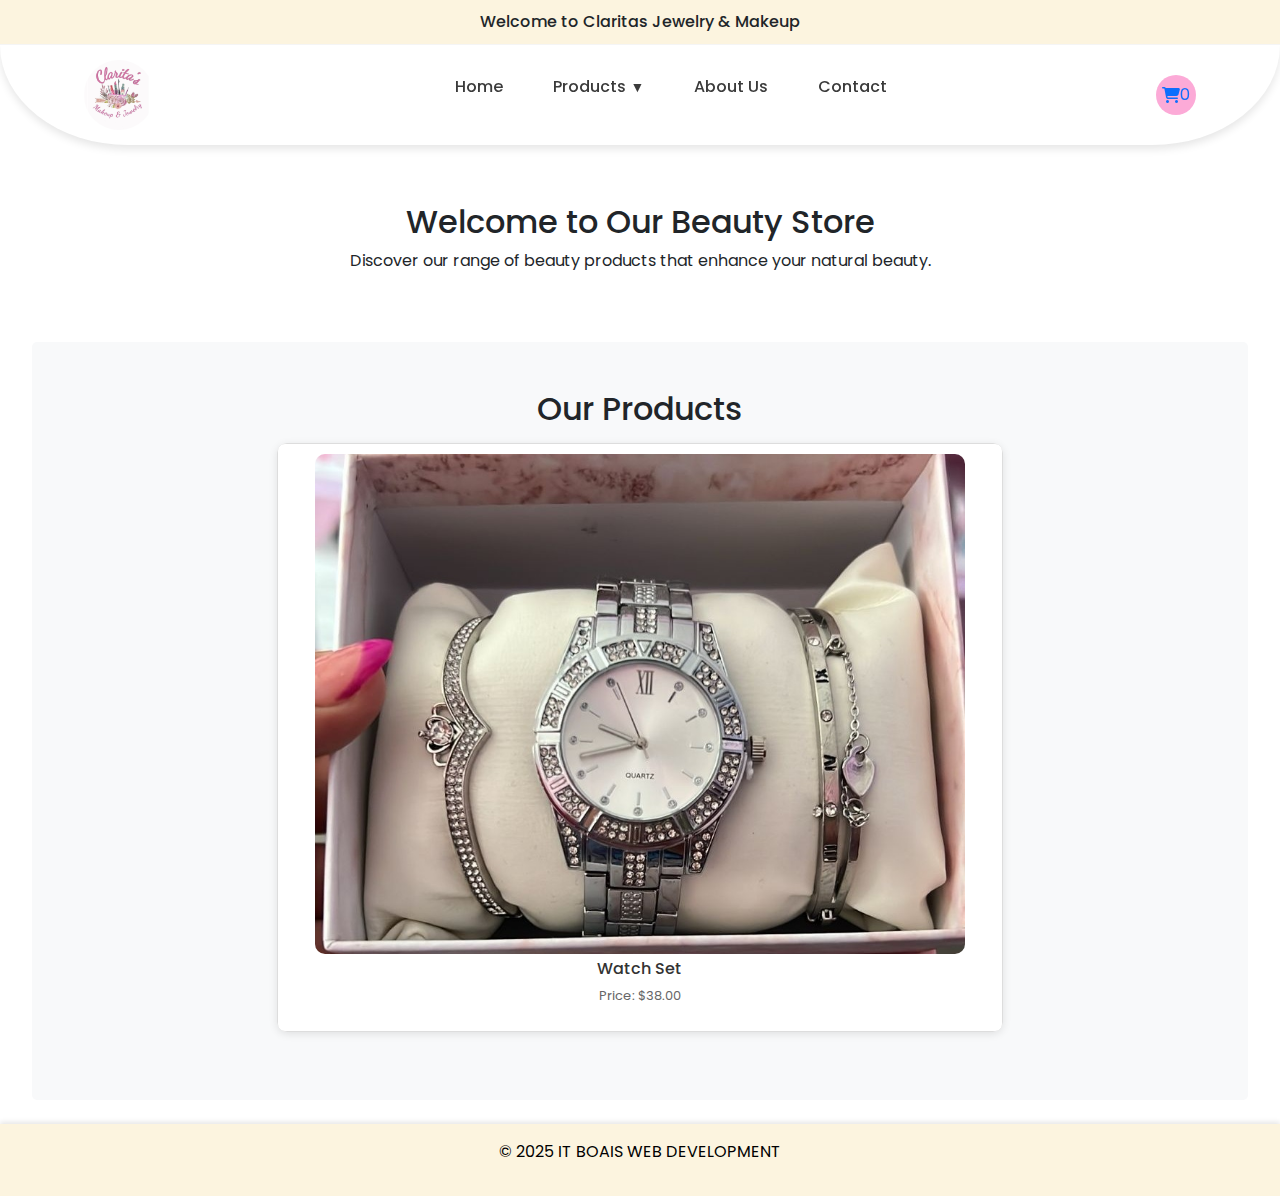
<file: index.html>
<!DOCTYPE html>
<html lang="en">
<head>
    <meta charset="UTF-8">
    <meta name="viewport" content="width=device-width, initial-scale=1.0">
    <title>Claritas Jewelry and Makeup</title>
    <link rel="icon" href="logo.jpg" type="image/x-icon">
    <link href="https://cdn.jsdelivr.net/npm/bootstrap@5.3.0/dist/css/bootstrap.min.css" rel="stylesheet">
    <link rel="stylesheet" href="style.css">
    <link rel="stylesheet" href="index.css">
    <link rel="stylesheet" href="image.css">
    <link rel="preconnect" href="https://fonts.googleapis.com">
    <link rel="preconnect" href="https://fonts.gstatic.com" crossorigin>
    <link href="https://fonts.googleapis.com/css2?family=Poppins:wght@300;400;500;600;700&display=swap" rel="stylesheet">
    <link rel="stylesheet" href="https://cdnjs.cloudflare.com/ajax/libs/font-awesome/6.7.2/css/all.min.css">
  
  </head>

<body>
    <div class="main-content">
    <header id="header">
        <div class="header-top-bar">
            <span>Welcome to Claritas Jewelry & Makeup</span>
        </div>

        <nav class="navigation">
            <a href="index.html" class="logo">
                <img src="logo.jpg" alt="logo">
            </a>

            <button class="menu-toggle" id="menu-toggle">
                <i class="fa-solid fa-bars"></i>
            </button>

            <ul class="menu" id="menu" >
                <li><a href="index.html">Home</a></li>
                <li class="dropdown">
                    <a href="#" id="dropdown-toggle">Products</a>
                    <div class="dropdown-content">
                        <a href="accessories.html">Accessories</a>
                        <a href="makeup.html">Makeup</a>
                        <a href="sandal.html">Sandals</a>
                        <a href="bag.html">Bags</a>
                        <a href="apparel.html">Apparel</a>
                    </div>
                </li>
                <li><a href="about.html">About Us</a></li>
                <li><a href="contact.html">Contact</a></li>
            </ul>

            <div class="right-nav">
                <a href="#" class="nav-cart">
                    <i class="fa-solid fa-cart-shopping"></i>
                    <span>0</span>
                </a>
            </div>
        </nav>
    </header>

    <div class="menu-overlay" id="menu-overlay"></div>

<section class="text-center py-5">
    <div class="container">
        <h2>Welcome to Our Beauty Store</h2>
        <p>Discover our range of beauty products that enhance your natural beauty.</p>
    </div>
</section>

<section class="py-5 bg-light ">
    <div class="container">
        <h2 class="text-center mb-4">Our Products</h2>
        <div class="slider-container d-flex justify-content-center align-items-center">
            <div class="slider heart-shape">
                <div class="product">
                    <img src="silverwatch.png" alt="Black Shoe" class="img-fluid">
                    <h3>Watch Set</h3>
                    <p>Price: $38.00</p>
                </div>
                <div class="product">
                    <img src="stanley.png" alt="Brown Shoe" class="img-fluid">
                    <h3>Stanley</h3>
                    <p>Price: $38.00</p>
                </div>
                <div class="product">
                    <img src="chairc.png" alt="Pink Shoe" class="img-fluid">
                    <h3>Chair Cover</h3>
                    <p>Price: $65.00</p>
                </div>
            </div>
        </div>
    </div>
</section>

  

    <footer class="text-center py-3 mt-4">
        <p>&copy; 2025 IT BOAIS WEB DEVELOPMENT</p>
    </footer>

    <script src="https://cdn.jsdelivr.net/npm/bootstrap@5.3.0/dist/js/bootstrap.bundle.min.js"></script>
    <script src="index.js"></script>
    <script src="scroll.js"></script>
        

    <script>
        let currentIndex = 0;

        function showSlide(index) {
            const slider = document.querySelector('.slider' );
            const totalSlides = document.querySelectorAll('.product').length;
            if (index >= totalSlides) currentIndex = 0;
            else if (index < 0) currentIndex = totalSlides - 1;
            else currentIndex = index;
            slider.style.transform = `translateX(-${currentIndex * 100}%)`;
        }

        function nextSlide() { showSlide(currentIndex + 1); }
        function prevSlide() { showSlide(currentIndex - 1); }

        function autoSlide() {
            nextSlide();
            setTimeout(autoSlide, 3000);
        }

        document.addEventListener("DOMContentLoaded", () => {
            setTimeout(autoSlide, 3000);
        });
    </script>
   
      
      
</body>
</html>
</file>
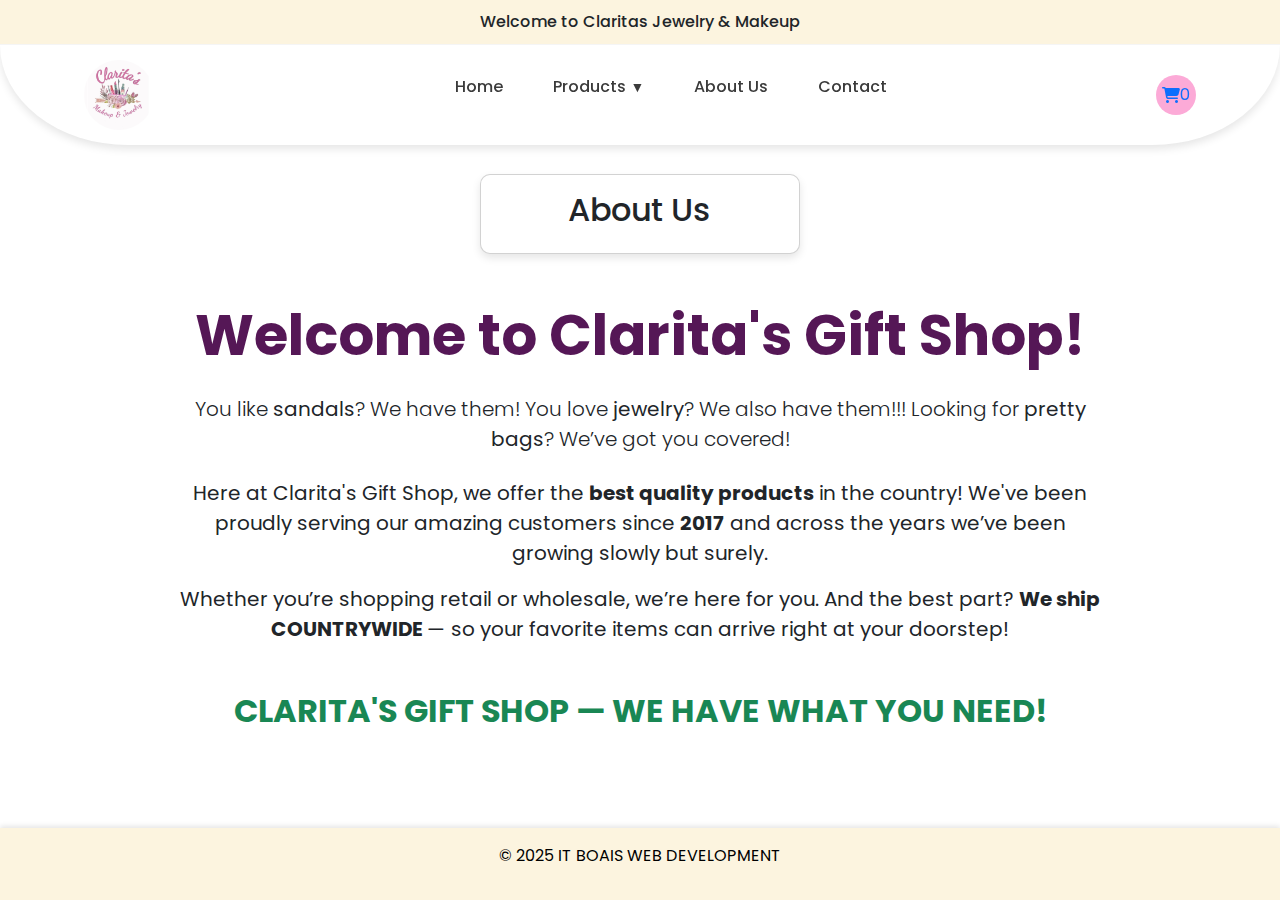
<file: about.html>
<!DOCTYPE html>
<html lang="en">
<head>
    <meta charset="UTF-8">
    <meta name="viewport" content="width=device-width, initial-scale=1.0">
    <title>Claritas | About</title>
    <link rel="icon" href="logo.jpg" type="image/x-icon">
    <link href="https://cdn.jsdelivr.net/npm/bootstrap@5.3.0/dist/css/bootstrap.min.css" rel="stylesheet">
    <link rel="stylesheet" href="style.css">
    <link rel="preconnect" href="https://fonts.googleapis.com">
    <link rel="preconnect" href="https://fonts.gstatic.com" crossorigin>
    <link href="https://fonts.googleapis.com/css2?family=Poppins:wght@300;400;500;600;700&display=swap" rel="stylesheet">

    <link rel="stylesheet" href="https://cdnjs.cloudflare.com/ajax/libs/font-awesome/6.7.2/css/all.min.css">
</head>
<body>
    <div class="main-content">
    <header id="header">
        <div class="header-top-bar">
            <span>Welcome to Claritas Jewelry & Makeup</span>
        </div>

        <nav class="navigation">
            <a href="index.html" class="logo">
                <img src="logo.jpg" alt="logo">
            </a>

            <button class="menu-toggle" id="menu-toggle">
                <i class="fa-solid fa-bars"></i>
            </button>

            <ul class="menu" id="menu" >
                <li><a href="index.html">Home</a></li>
                <li class="dropdown">
                    <a href="#" id="dropdown-toggle">Products</a>
                    <div class="dropdown-content">
                        <a href="accessories.html">Accessories</a>
                        <a href="makeup.html">Makeup</a>
                        <a href="sandal.html">Sandals</a>
                        <a href="bag.html">Bags</a>
                        <a href="apparel.html">Apparel</a>
                    </div>
                </li>
                <li><a href="about.html">About Us</a></li>
                <li><a href="contact.html">Contact</a></li>
            </ul>

            <div class="right-nav">
                <a href="#" class="nav-cart">
                    <i class="fa-solid fa-cart-shopping"></i>
                    <span>0</span>
                </a>
            </div>
        </nav>
    </header>

    <div class="menu-overlay" id="menu-overlay"></div>

    <div class="container mt-4">
        <div class="row">
            <div class="col-md-4 offset-md-4">
                <div class="card">
                    <div class="card-body">
                        <h2 class="text-center">About Us</h2>
                    </div>
                </div>
            </div>
        </div>
    </div>

    <div class="container py-5">
        <div class="row justify-content-center text-center">
          <div class="col-md-10">
            <h1 class="display-4 fw-bold mb-4" style="color: #551756;">Welcome to Clarita's Gift Shop!</h1>
            <p class="lead fs-5">
              You like <strong>sandals</strong>? We have them! You love <strong>jewelry</strong>? We also have them!!!
              Looking for <strong>pretty bags</strong>? We’ve got you covered!
            </p>
            <p class="mt-4 fs-5">
              Here at Clarita's Gift Shop, we offer the <strong>best quality products</strong> in the country! We've been proudly serving our amazing customers since <strong>2017</strong> and across the years we’ve been growing slowly but surely.
            </p>
            <p class="fs-5">
              Whether you’re shopping retail or wholesale, we’re here for you. And the best part? <strong>We ship COUNTRYWIDE</strong> — so your favorite items can arrive right at your doorstep!
            </p>
            <h2 class="mt-5 text-success fw-bold">CLARITA'S GIFT SHOP — WE HAVE WHAT YOU NEED!</h2>
          </div>
        </div>
      </div>
      








</div>
      

</div>



    <footer class="text-center py-3 mt-4">
        <p>&copy; 2025 IT BOAIS WEB DEVELOPMENT</p>
    </footer>

    <script src="https://cdn.jsdelivr.net/npm/bootstrap@5.3.0/dist/js/bootstrap.bundle.min.js"></script>

    <script src="index.js"></script>
    <script src="scroll.js"></script>
        
    
   
</body>
</html>
</file>
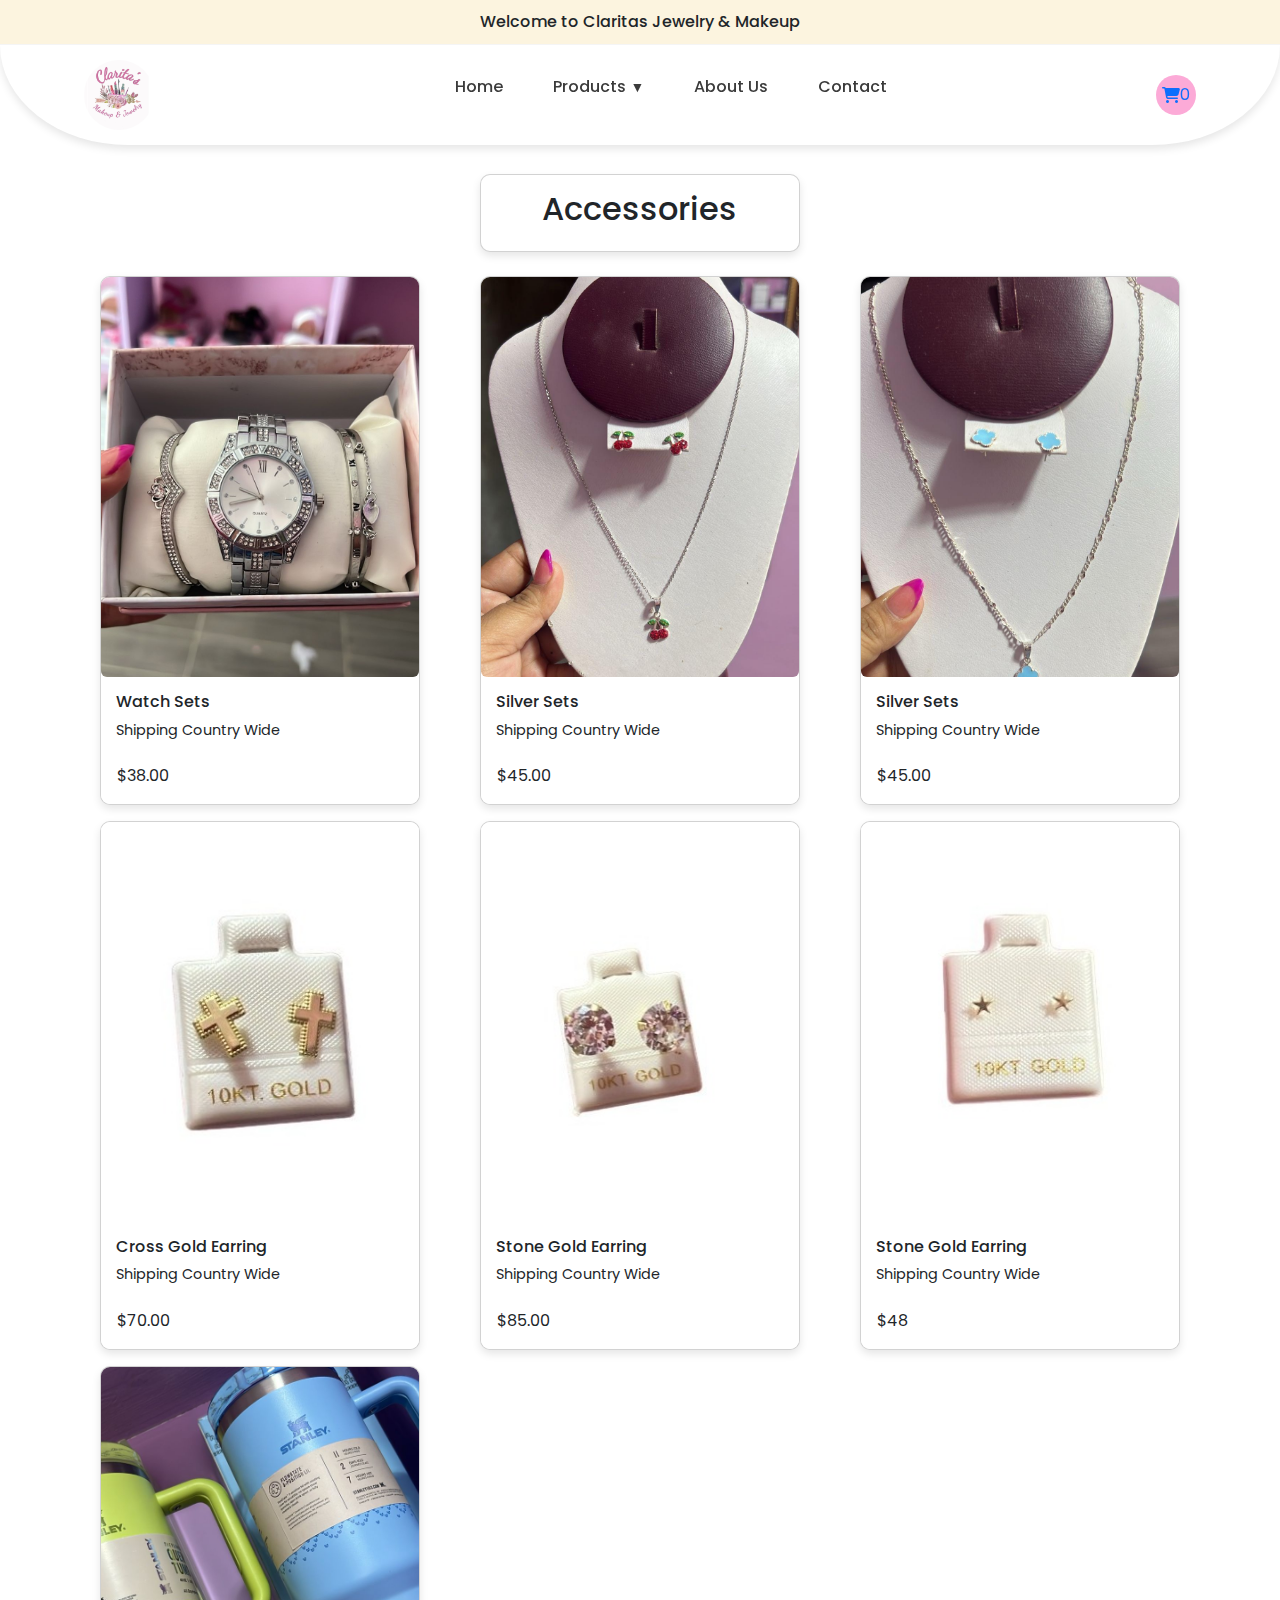
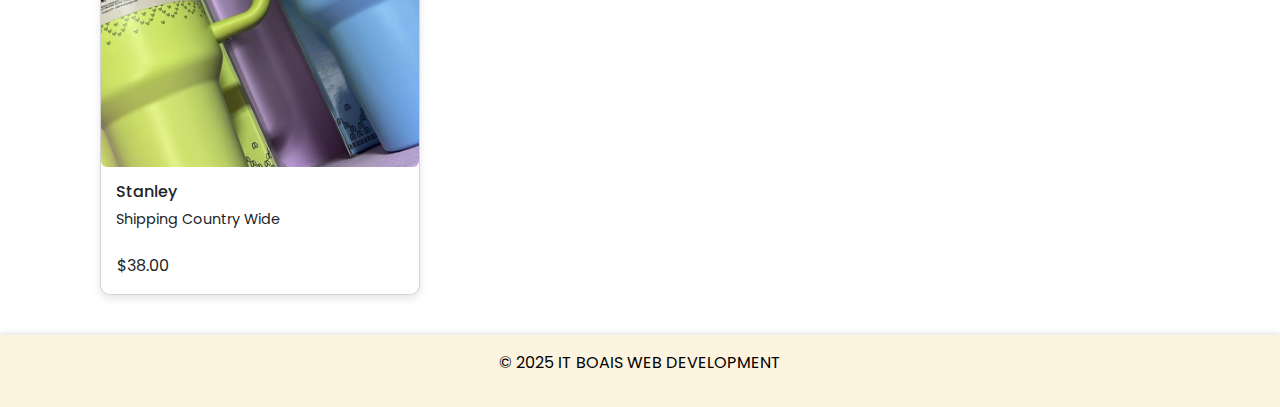
<file: accessories.html>
<!DOCTYPE html>
<html lang="en">
<head>
    <meta charset="UTF-8">
    <meta name="viewport" content="width=device-width, initial-scale=1.0">
    <title>Claritas | Accessories</title>
    <link rel="icon" href="logo.jpg" type="image/x-icon">
    <link href="https://cdn.jsdelivr.net/npm/bootstrap@5.3.0/dist/css/bootstrap.min.css" rel="stylesheet">
    <link rel="stylesheet" href="style.css">
    <link rel="stylesheet" href="image.css">
    <link rel="preconnect" href="https://fonts.googleapis.com">
    <link rel="preconnect" href="https://fonts.gstatic.com" crossorigin>
    <link href="https://fonts.googleapis.com/css2?family=Poppins:wght@300;400;500;600;700&display=swap" rel="stylesheet">

    <link rel="stylesheet" href="https://cdnjs.cloudflare.com/ajax/libs/font-awesome/6.7.2/css/all.min.css">
</head>
<body>
    <div class="main-content">
    <header id="header">
        <div class="header-top-bar">
            <span>Welcome to Claritas Jewelry & Makeup</span>
        </div>

        <nav class="navigation">
            <a href="index.html" class="logo">
                <img src="logo.jpg" alt="logo">
            </a>

            <button class="menu-toggle" id="menu-toggle">
                <i class="fa-solid fa-bars"></i>
            </button>

            <ul class="menu" id="menu" >
                <li><a href="index.html">Home</a></li>
                <li class="dropdown">
                    <a href="#" id="dropdown-toggle">Products</a>
                    <div class="dropdown-content">
                        <a href="accessories.html">Accessories</a>
                        <a href="makeup.html">Makeup</a>
                        <a href="sandal.html">Sandals</a>
                        <a href="bag.html">Bags</a>
                        <a href="clothing.html">Clothing</a>
                    </div>
                </li>
                <li><a href="about.html">About Us</a></li>
                <li><a href="contact.html">Contact</a></li>
            </ul>

            <div class="right-nav">
                <a href="#" class="nav-cart">
                    <i class="fa-solid fa-cart-shopping"></i>
                    <span>0</span>
                </a>
            </div>
        </nav>
    </header>

    <div class="menu-overlay" id="menu-overlay"></div>

    <div class="container mt-4">
        <div class="row">
            <div class="col-md-4 offset-md-4">
                <div class="card">
                    <div class="card-body">
                        <h2 class="text-center">Accessories</h2>
                    </div>
                </div>
            </div>
        </div>

            <div class="row mt-4">
              
              <div class="col-6 col-md-4 mb-3 d-flex">
                <div class="card" data-id="75">
                  <img src="silverwatch.png" class="img-fluid rounded" alt="Elegant Necklace">
                  <div class="card-body">
                    <h5 class="card-title">Watch Sets</h5>
                    <p class="card-text">Shipping Country Wide</p>
                  </div>
                  <div class="card-footer bg-white border-0">
                    <p class="price mb-2">$38.00</p>
                  </div>
                </div>
              </div>

              <div class="col-6 col-md-4 mb-3 d-flex">
                <div class="card" data-id="1">
                  <img src="silver1.png" class="img-fluid rounded" alt="Elegant Necklace">
                  <div class="card-body">
                    <h5 class="card-title">Silver Sets</h5>
                    <p class="card-text">Shipping Country Wide</p>
                  </div>
                  <div class="card-footer bg-white border-0">
                    <p class="price mb-2">$45.00</p>
                  </div>
                </div>
              </div>
          
              <div class="col-6 col-md-4 mb-3 d-flex">
                <div class="card" data-id="2">
                  <img src="silver2.png" class="img-fluid rounded" alt="Elegant Necklace">
                  <div class="card-body" data-id="2">
                    <h5 class="card-title">Silver Sets</h5>
                    <p class="card-text">Shipping Country Wide</p>
                  </div>
                  <div class="card-footer bg-white border-0">
                    <p class="price mb-2">$45.00</p>
                  </div>
                </div>
              </div>
          
              <div class="col-6 col-md-4 mb-3 d-flex">
                <div class="card" data-id="3">
                  <img src="goldj.png" class="img-fluid rounded" alt="Diamond Ring">
                  <div class="card-body">
                    <h5 class="card-title">Cross Gold Earring</h5>
                    <p class="card-text">Shipping Country Wide</p>
                  </div>
                  <div class="card-footer bg-white border-0">
                    <p class="price mb-2">$70.00</p>
                  </div>
                </div>
              </div>
          
              <div class="col-6 col-md-4 mb-3 d-flex">
                <div class="card" data-id="4">
                  <img src="gold2j.png" class="img-fluid rounded" alt="Pearl Pendant">
                  <div class="card-body">
                    <h5 class="card-title">Stone Gold Earring</h5>
                    <p class="card-text">Shipping Country Wide</p>
                  </div>
                  <div class="card-footer bg-white border-0">
                    <p class="price mb-2">$85.00</p>
                  </div>
                </div>
              </div>
          
              <div class="col-6 col-md-4 mb-3 d-flex">
                <div class="card" data-id="5">
                  <img src="gold3j.png" class="img-fluid rounded" alt="Vintage Brooch">
                  <div class="card-body">
                    <h5 class="card-title">Stone Gold Earring</h5>
                    <p class="card-text">Shipping Country Wide</p>
                  </div>
                  <div class="card-footer bg-white border-0">
                    <p class="price mb-2">$48</p>
                  </div>
                </div>
              </div>
          
              <div class="col-6 col-md-4 mb-3 d-flex">
                <div class="card" data-id="76">
                  <img src="stanley.png" class="img-fluid rounded" alt="Elegant Necklace">
                  <div class="card-body">
                    <h5 class="card-title">Stanley</h5>
                    <p class="card-text">Shipping Country Wide</p>
                  </div>
                  <div class="card-footer bg-white border-0">
                    <p class="price mb-2">$38.00</p>
                  </div>
                </div>
              </div>
              
          
            </div>
          </div>
   
    
        <!-- Modal -->
<div id="productModal" class="modal fade" tabindex="-1">
    <div class="modal-dialog">
        <div class="modal-content">
            <div class="modal-header">
                <h5 class="modal-title" id="modalTitle"></h5>
                <button type="button" class="btn-close" data-bs-dismiss="modal"></button>
            </div>
            <div class="modal-body">
                <img id="modalImage" class="img-fluid rounded mb-3" alt="">
                <p id="modalDescription"></p>
                <p class="price"><strong>Price:</strong> <span id="modalPrice"></span></p>
                <p id="modalShipping" class="text-primary" style="display: none;"></p> <!-- Shipping information -->
                <p id="modalSizes" style="display: none;"></p> <!-- Placeholder for sizes -->
            </div>
            <div class="modal-footer">
                <button class="btn btn-success" data-bs-dismiss="modal">Close</button>
            </div>
        </div>
    </div>
</div>

        <footer class="text-center py-3 mt-4">
            <p>&copy; 2025 IT BOAIS WEB DEVELOPMENT</p>
        </footer>

    <script src="https://cdn.jsdelivr.net/npm/bootstrap@5.3.0/dist/js/bootstrap.bundle.min.js"></script>

    <script src="index.js"></script>
    <script src="modal.js"></script>
    <script src="scroll.js"></script>
        
    
</body>
</html>
</file>
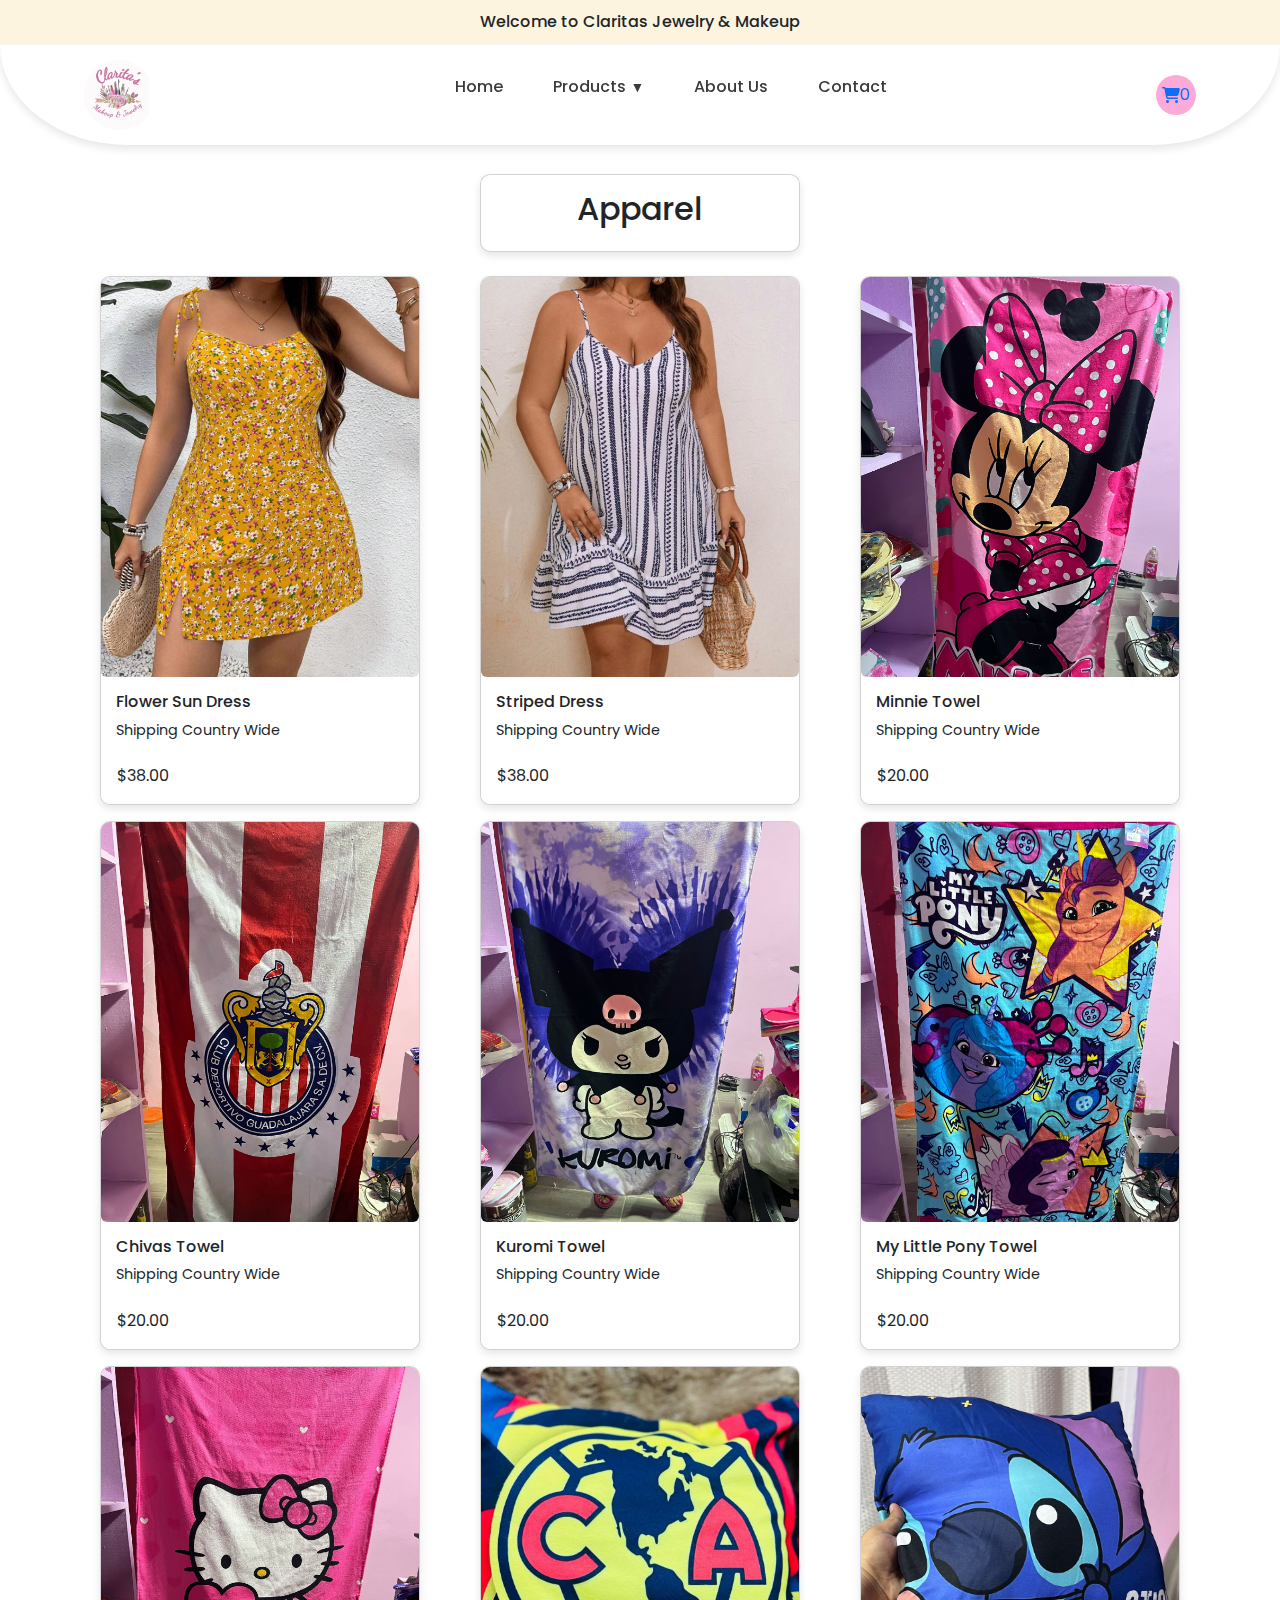
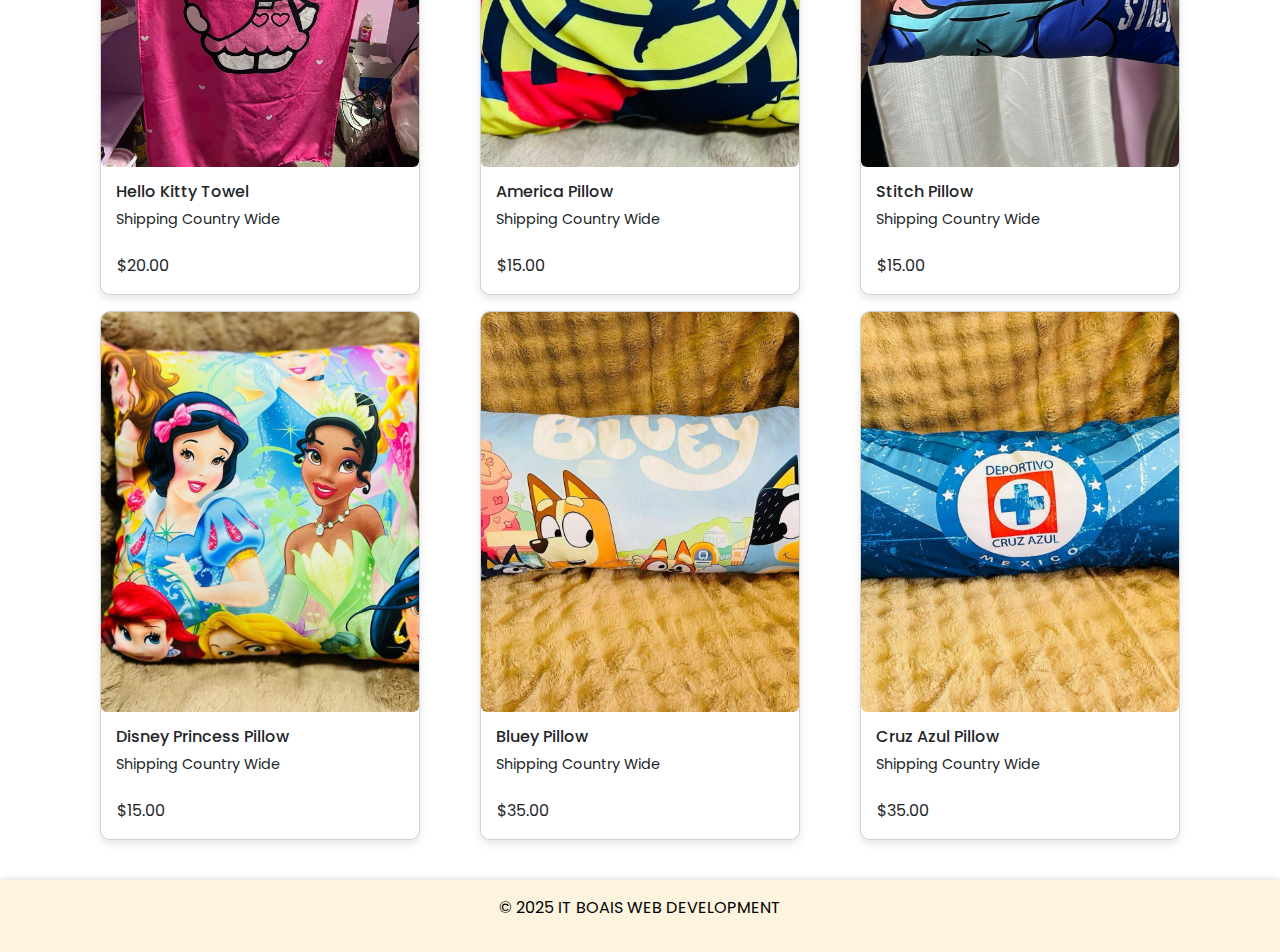
<file: apparel.html>
<!DOCTYPE html>
<html lang="en">
<head>
    <meta charset="UTF-8">
    <meta name="viewport" content="width=device-width, initial-scale=1.0">
    <title>Claritas | Apparel</title>
    <link rel="icon" href="logo.jpg" type="image/x-icon">
    <link href="https://cdn.jsdelivr.net/npm/bootstrap@5.3.0/dist/css/bootstrap.min.css" rel="stylesheet">
    <link rel="stylesheet" href="style.css">
    <link rel="stylesheet" href="image.css">
    <link rel="preconnect" href="https://fonts.googleapis.com">
    <link rel="preconnect" href="https://fonts.gstatic.com" crossorigin>
    <link href="https://fonts.googleapis.com/css2?family=Poppins:wght@300;400;500;600;700&display=swap" rel="stylesheet">

    <link rel="stylesheet" href="https://cdnjs.cloudflare.com/ajax/libs/font-awesome/6.7.2/css/all.min.css">
</head>
<body>
    <div class="main-content">
    <header id="header">
        <div class="header-top-bar">
            <span>Welcome to Claritas Jewelry & Makeup</span>
        </div>

        <nav class="navigation">
            <a href="index.html" class="logo">
                <img src="logo.jpg" alt="logo">
            </a>

            <button class="menu-toggle" id="menu-toggle">
                <i class="fa-solid fa-bars"></i>
            </button>

            <ul class="menu" id="menu" >
                <li><a href="index.html">Home</a></li>
                <li class="dropdown">
                    <a href="#" id="dropdown-toggle">Products</a>
                    <div class="dropdown-content">
                        <a href="accessories.html">Accessories</a>
                        <a href="makeup.html">Makeup</a>
                        <a href="sandal.html">Sandals</a>
                        <a href="bag.html">Bags</a>
                        <a href="apparel.html">Apparel</a>
                    </div>
                </li>
                <li><a href="about.html">About Us</a></li>
                <li><a href="contact.html">Contact</a></li>
            </ul>

            <div class="right-nav">
                <a href="#" class="nav-cart">
                    <i class="fa-solid fa-cart-shopping"></i>
                    <span>0</span>
                </a>
            </div>
        </nav>
    </header>

    <div class="menu-overlay" id="menu-overlay"></div>

    <div class="container mt-4">
        <div class="row">
            <div class="col-md-4 offset-md-4">
                <div class="card">
                    <div class="card-body">
                        <h2 class="text-center">Apparel</h2>
                    </div>
                </div>
            </div>
        </div>

            <div class="row mt-4">
              
              <div class="col-6 col-md-4 mb-3 d-flex">
                <div class="card" data-id="63" >
                  <img src="dress1.png" class="img-fluid rounded" alt="Elegant Necklace">
                  <div class="card-body">
                    <h5 class="card-title">Flower Sun Dress</h5>
                    <p class="card-text">Shipping Country Wide</p>
                  </div>
                  <div class="card-footer bg-white border-0">
                    <p class="price mb-2">$38.00</p>
                  </div>
                </div>
              </div>
          
              <div class="col-6 col-md-4 mb-3 d-flex">
                <div class="card" data-id="64">
                  <img src="whitedress.png" class="img-fluid rounded" alt="Elegant Necklace">
                  <div class="card-body">
                    <h5 class="card-title">Striped Dress</h5>
                    <p class="card-text">Shipping Country Wide</p>
                  </div>
                  <div class="card-footer bg-white border-0">
                    <p class="price mb-2">$38.00</p>
                  </div>
                </div>
              </div>
          
              <div class="col-6 col-md-4 mb-3 d-flex">
                <div class="card" data-id="65">
                  <img src="minne.png" class="img-fluid rounded" alt="Diamond Ring">
                  <div class="card-body">
                    <h5 class="card-title">Minnie Towel</h5>
                    <p class="card-text">Shipping Country Wide</p>
                  </div>
                  <div class="card-footer bg-white border-0">
                    <p class="price mb-2">$20.00</p>
                  </div>
                </div>
              </div>
          
              <div class="col-6 col-md-4 mb-3 d-flex">
                <div class="card" data-id="66">
                  <img src="chivas.png" class="img-fluid rounded" alt="Pearl Pendant">
                  <div class="card-body">
                    <h5 class="card-title">Chivas Towel</h5>
                    <p class="card-text">Shipping Country Wide</p>
                  </div>
                  <div class="card-footer bg-white border-0">
                    <p class="price mb-2">$20.00</p>
                  </div>
                </div>
              </div>
          
              <div class="col-6 col-md-4 mb-3 d-flex">
                <div class="card" data-id="67">
                  <img src="kuromi.png" class="img-fluid rounded" alt="Vintage Brooch">
                  <div class="card-body">
                    <h5 class="card-title">Kuromi Towel</h5>
                    <p class="card-text">Shipping Country Wide</p>
                  </div>
                  <div class="card-footer bg-white border-0">
                    <p class="price mb-2">$20.00</p>
                  </div>
                </div>
              </div>
          
              <div class="col-6 col-md-4 mb-3 d-flex">
                <div class="card" data-id="68">
                  <img src="pony.png" class="img-fluid rounded" alt="Vintage Brooch">
                  <div class="card-body">
                    <h5 class="card-title">My Little Pony Towel</h5>
                    <p class="card-text">Shipping Country Wide</p>
                  </div>
                  <div class="card-footer bg-white border-0">
                    <p class="price mb-2">$20.00</p>
                  </div>
                </div>
              </div>

              <div class="col-6 col-md-4 mb-3 d-flex">
                <div class="card" data-id="69">
                  <img src="kitty.png" class="img-fluid rounded" alt="Vintage Brooch">
                  <div class="card-body">
                    <h5 class="card-title">Hello Kitty Towel</h5>
                    <p class="card-text">Shipping Country Wide</p>
                  </div>
                  <div class="card-footer bg-white border-0">
                    <p class="price mb-2">$20.00</p>
                  </div>
                </div>
              </div>

              <div class="col-6 col-md-4 mb-3 d-flex">
                <div class="card" data-id="70">
                  <img src="america.png" class="img-fluid rounded" alt="Vintage Brooch">
                  <div class="card-body">
                    <h5 class="card-title">America Pillow</h5>
                    <p class="card-text">Shipping Country Wide</p>
                  </div>
                  <div class="card-footer bg-white border-0">
                    <p class="price mb-2">$15.00</p>
                  </div>
                </div>
              </div>

              <div class="col-6 col-md-4 mb-3 d-flex">
                <div class="card" data-id="71">
                  <img src="sticky.png" class="img-fluid rounded" alt="Vintage Brooch">
                  <div class="card-body">
                    <h5 class="card-title">Stitch Pillow</h5>
                    <p class="card-text">Shipping Country Wide</p>
                  </div>
                  <div class="card-footer bg-white border-0">
                    <p class="price mb-2">$15.00</p>
                  </div>
                </div>
              </div>

              <div class="col-6 col-md-4 mb-3 d-flex">
                <div class="card" data-id="72">
                  <img src="princess.png" class="img-fluid rounded" alt="Vintage Brooch">
                  <div class="card-body">
                    <h5 class="card-title">Disney Princess Pillow</h5>
                    <p class="card-text">Shipping Country Wide</p>
                  </div>
                  <div class="card-footer bg-white border-0">
                    <p class="price mb-2">$15.00</p>
                  </div>
                </div>
              </div>

              <div class="col-6 col-md-4 mb-3 d-flex">
                <div class="card" data-id="73">
                  <img src="bluey.png" class="img-fluid rounded" alt="Vintage Brooch">
                  <div class="card-body">
                    <h5 class="card-title">Bluey Pillow</h5>
                    <p class="card-text">Shipping Country Wide</p>
                  </div>
                  <div class="card-footer bg-white border-0">
                    <p class="price mb-2">$35.00</p>
                  </div>
                </div>
              </div>

              <div class="col-6 col-md-4 mb-3 d-flex">
                <div class="card" data-id="74">
                  <img src="cruzazul.png" class="img-fluid rounded" alt="Vintage Brooch">
                  <div class="card-body">
                    <h5 class="card-title">Cruz Azul Pillow</h5>
                    <p class="card-text">Shipping Country Wide</p>
                  </div>
                  <div class="card-footer bg-white border-0">
                    <p class="price mb-2">$35.00</p>
                  </div>
                </div>
              </div>

          
            </div>
          </div>
   
    
        <!-- Modal -->
        <div id="productModal" class="modal fade" tabindex="-1">
          <div class="modal-dialog">
              <div class="modal-content">
                  <div class="modal-header">
                      <h5 class="modal-title" id="modalTitle"></h5>
                      <button type="button" class="btn-close" data-bs-dismiss="modal"></button>
                  </div>
                  <div class="modal-body">
                      <img id="modalImage" class="img-fluid rounded mb-3" alt="">
                      <p id="modalDescription"></p>
                      <p class="price"><strong>Price:</strong> <span id="modalPrice"></span></p>
                      <p id="modalShipping" class="text-primary" style="display: none;"></p> <!-- Shipping information -->
                      <p id="modalSizes" style="display: none;"></p> <!-- Placeholder for sizes -->
                  </div>
                  <div class="modal-footer">
                      <button class="btn btn-success" data-bs-dismiss="modal">Close</button>
                  </div>
              </div>
          </div>
      </div>

        <footer class="text-center py-3 mt-4">
            <p>&copy; 2025 IT BOAIS WEB DEVELOPMENT</p>
        </footer>

    <script src="https://cdn.jsdelivr.net/npm/bootstrap@5.3.0/dist/js/bootstrap.bundle.min.js"></script>

    <script src="index.js"></script>
    <script src="modal.js"></script>
    <script src="scroll.js"></script>
        
    
</body>
</html>
</file>
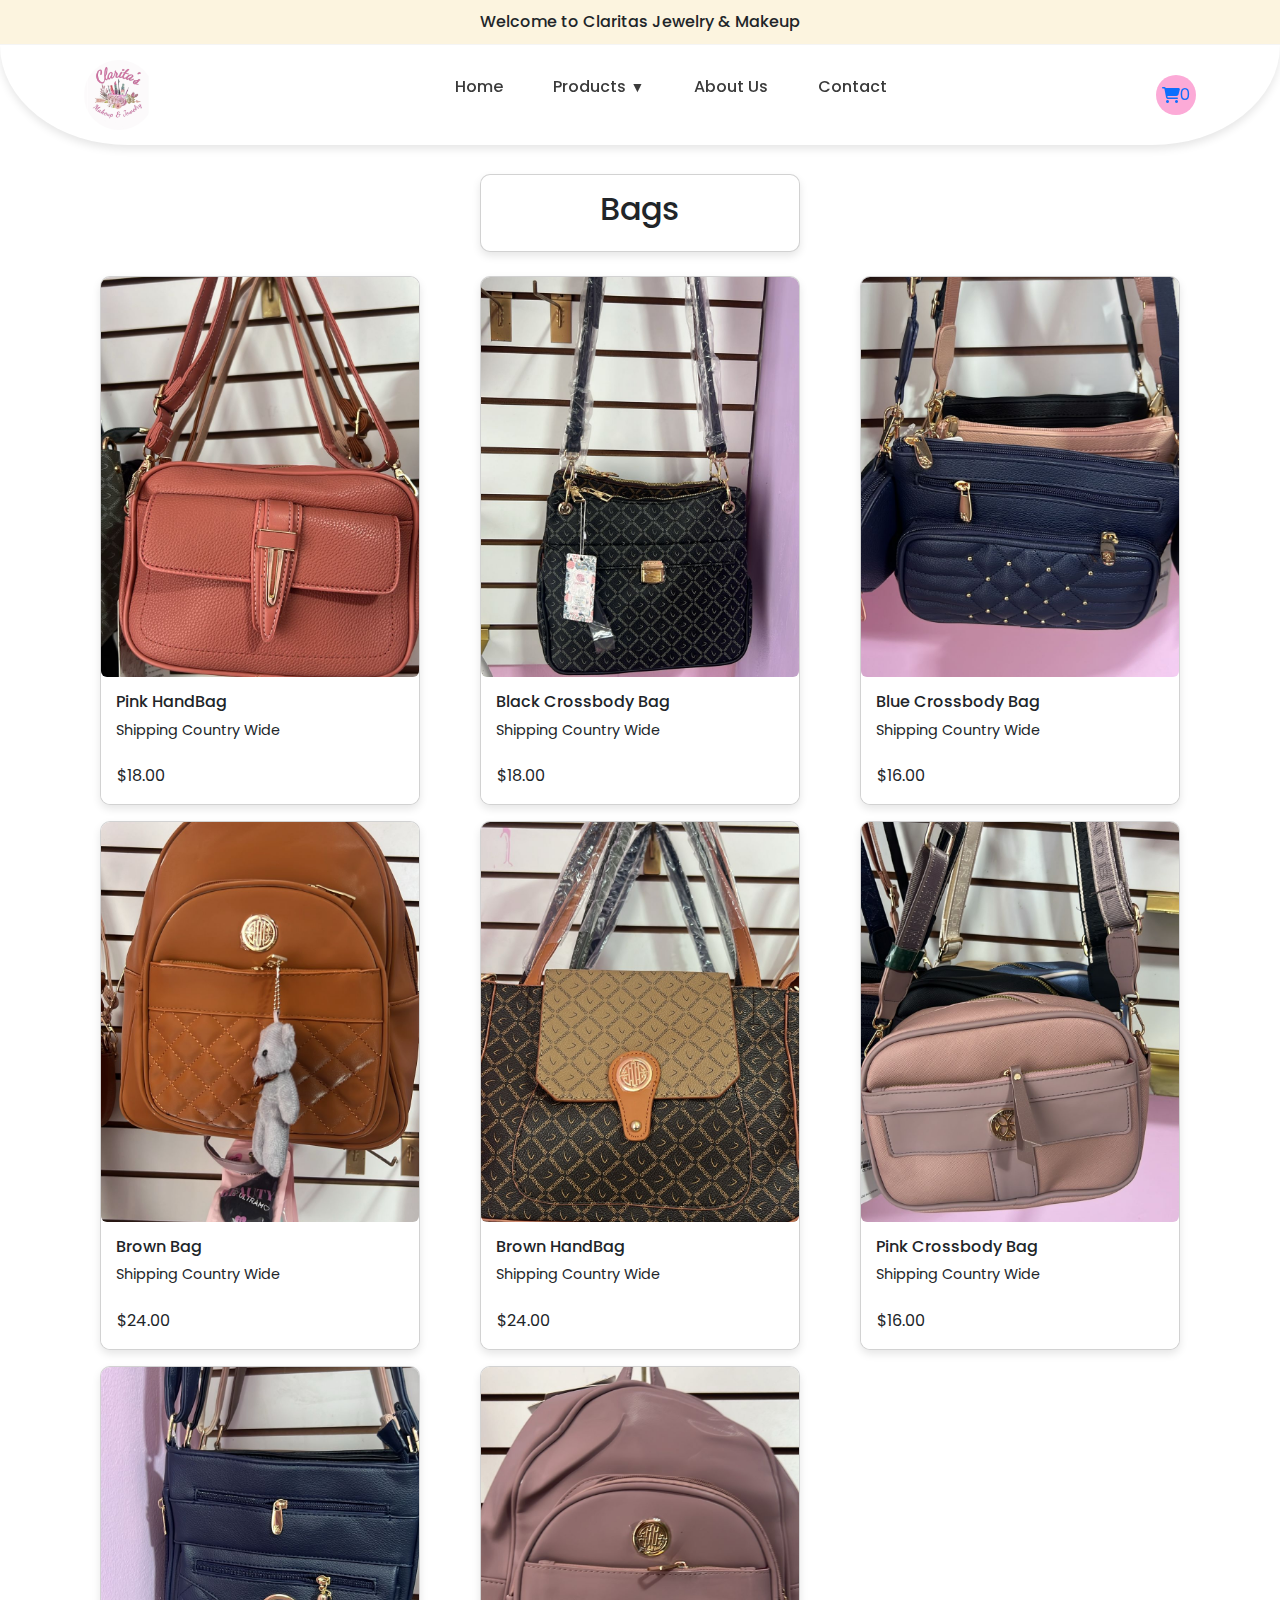
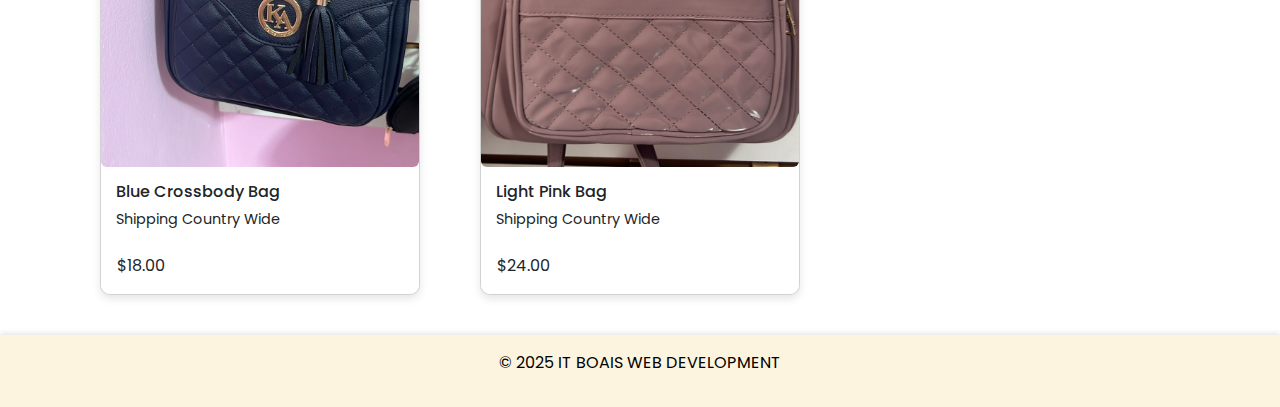
<file: bag.html>
<!DOCTYPE html>
<html lang="en">
<head>
    <meta charset="UTF-8">
    <meta name="viewport" content="width=device-width, initial-scale=1.0">
    <title>Claritas | Bags</title>
    <link rel="icon" href="logo.jpg" type="image/x-icon">
    <link href="https://cdn.jsdelivr.net/npm/bootstrap@5.3.0/dist/css/bootstrap.min.css" rel="stylesheet">
    <link rel="stylesheet" href="style.css">
    <link rel="stylesheet" href="image.css">
    <link rel="preconnect" href="https://fonts.googleapis.com">
    <link rel="preconnect" href="https://fonts.gstatic.com" crossorigin>
    <link href="https://fonts.googleapis.com/css2?family=Poppins:wght@300;400;500;600;700&display=swap" rel="stylesheet">

    <link rel="stylesheet" href="https://cdnjs.cloudflare.com/ajax/libs/font-awesome/6.7.2/css/all.min.css">
</head>
<body>
    <div class="main-content">
    <header id="header">
        <div class="header-top-bar">
            <span>Welcome to Claritas Jewelry & Makeup</span>
        </div>

        <nav class="navigation">
            <a href="index.html" class="logo">
                <img src="logo.jpg" alt="logo">
            </a>

            <button class="menu-toggle" id="menu-toggle">
                <i class="fa-solid fa-bars"></i>
            </button>

            <ul class="menu" id="menu" >
                <li><a href="index.html">Home</a></li>
                <li class="dropdown">
                    <a href="#" id="dropdown-toggle">Products</a>
                    <div class="dropdown-content">
                        <a href="accessories.html">Accessories</a>
                        <a href="makeup.html">Makeup</a>
                        <a href="sandal.html">Sandals</a>
                        <a href="bag.html">Bags</a>
                        <a href="apparel.html">Apparel</a>
                    </div>
                </li>
                <li><a href="about.html">About Us</a></li>
                <li><a href="contact.html">Contact</a></li>
            </ul>

            <div class="right-nav">
                <a href="#" class="nav-cart">
                    <i class="fa-solid fa-cart-shopping"></i>
                    <span>0</span>
                </a>
            </div>
        </nav>
    </header>

    <div class="menu-overlay" id="menu-overlay"></div>

    <div class="container mt-4">
        <div class="row">
            <div class="col-md-4 offset-md-4">
                <div class="card">
                    <div class="card-body">
                        <h2 class="text-center">Bags</h2>
                    </div>
                </div>
            </div>
        </div>

            <div class="row mt-4">
              
              <div class="col-6 col-md-4 mb-3 d-flex">
                <div class="card" data-id="55">
                  <img src="bag1.png" class="img-fluid rounded" alt="Elegant Necklace">
                  <div class="card-body">
                    <h5 class="card-title">Pink HandBag</h5>
                    <p class="card-text">Shipping Country Wide</p>
                  </div>
                  <div class="card-footer bg-white border-0">
                    <p class="price mb-2">$18.00</p>
                  </div>
                </div>
              </div>
          
              <div class="col-6 col-md-4 mb-3 d-flex">
                <div class="card" data-id="56">
                  <img src="blackb.png" class="img-fluid rounded" alt="Elegant Necklace">
                  <div class="card-body">
                    <h5 class="card-title">Black Crossbody Bag</h5>
                    <p class="card-text">Shipping Country Wide</p>
                  </div>
                  <div class="card-footer bg-white border-0">
                    <p class="price mb-2">$18.00</p>
                  </div>
                </div>
              </div>
          
              <div class="col-6 col-md-4 mb-3 d-flex">
                <div class="card" data-id="57">
                  <img src="blueb.png" class="img-fluid rounded" alt="Diamond Ring">
                  <div class="card-body">
                    <h5 class="card-title">Blue Crossbody Bag</h5>
                    <p class="card-text">Shipping Country Wide</p>
                  </div>
                  <div class="card-footer bg-white border-0">
                    <p class="price mb-2">$16.00</p>
                  </div>
                </div>
              </div>
          
              <div class="col-6 col-md-4 mb-3 d-flex">
                <div class="card" data-id="58">
                  <img src="brownb.png" class="img-fluid rounded" alt="Pearl Pendant">
                  <div class="card-body">
                    <h5 class="card-title">Brown Bag</h5>
                    <p class="card-text">Shipping Country Wide</p>
                  </div>
                  <div class="card-footer bg-white border-0">
                    <p class="price mb-2">$24.00</p>
                  </div>
                </div>
              </div>
          
              <div class="col-6 col-md-4 mb-3 d-flex">
                <div class="card" data-id="59">
                  <img src="brownb1.png" class="img-fluid rounded" alt="Vintage Brooch">
                  <div class="card-body">
                    <h5 class="card-title">Brown HandBag</h5>
                    <p class="card-text">Shipping Country Wide</p>
                  </div>
                  <div class="card-footer bg-white border-0">
                    <p class="price mb-2">$24.00</p>
                  </div>
                </div>
              </div>
          
              <div class="col-6 col-md-4 mb-3 d-flex">
                <div class="card" data-id="60">
                  <img src="pinkb.png" class="img-fluid rounded" alt="Vintage Brooch">
                  <div class="card-body">
                    <h5 class="card-title">Pink Crossbody Bag</h5>
                    <p class="card-text">Shipping Country Wide</p>
                  </div>
                  <div class="card-footer bg-white border-0">
                    <p class="price mb-2">$16.00</p>
                  </div>
                </div>
              </div>

              <div class="col-6 col-md-4 mb-3 d-flex">
                <div class="card" data-id="61">
                  <img src="blue2.png" class="img-fluid rounded" alt="Vintage Brooch">
                  <div class="card-body">
                    <h5 class="card-title">Blue Crossbody Bag</h5>
                    <p class="card-text">Shipping Country Wide</p>
                  </div>
                  <div class="card-footer bg-white border-0">
                    <p class="price mb-2">$18.00</p>
                  </div>
                </div>
              </div>

              <div class="col-6 col-md-4 mb-3 d-flex">
                <div class="card" data-id="62">
                  <img src="purpleb.png" class="img-fluid rounded" alt="Vintage Brooch">
                  <div class="card-body">
                    <h5 class="card-title">Light Pink Bag</h5>
                    <p class="card-text">Shipping Country Wide</p>
                  </div>
                  <div class="card-footer bg-white border-0">
                    <p class="price mb-2">$24.00</p>
                  </div>
                </div>
              </div>

              
          
            </div>
          </div>
   
    
        <!-- Modal -->
        <div id="productModal" class="modal fade" tabindex="-1">
          <div class="modal-dialog">
              <div class="modal-content">
                  <div class="modal-header">
                      <h5 class="modal-title" id="modalTitle"></h5>
                      <button type="button" class="btn-close" data-bs-dismiss="modal"></button>
                  </div>
                  <div class="modal-body">
                      <img id="modalImage" class="img-fluid rounded mb-3" alt="">
                      <p id="modalDescription"></p>
                      <p class="price"><strong>Price:</strong> <span id="modalPrice"></span></p>
                      <p id="modalShipping" class="text-primary" style="display: none;"></p> <!-- Shipping information -->
                      <p id="modalSizes" style="display: none;"></p> <!-- Placeholder for sizes -->
                  </div>
                  <div class="modal-footer">
                      <button class="btn btn-success" data-bs-dismiss="modal">Close</button>
                  </div>
              </div>
          </div>
      </div>

        <footer class="text-center py-3 mt-4">
            <p>&copy; 2025 IT BOAIS WEB DEVELOPMENT</p>
        </footer>

    <script src="https://cdn.jsdelivr.net/npm/bootstrap@5.3.0/dist/js/bootstrap.bundle.min.js"></script>

    <script src="index.js"></script>
    <script src="modal.js"></script>
    <script src="scroll.js"></script>
        
    
</body>
</html>
</file>
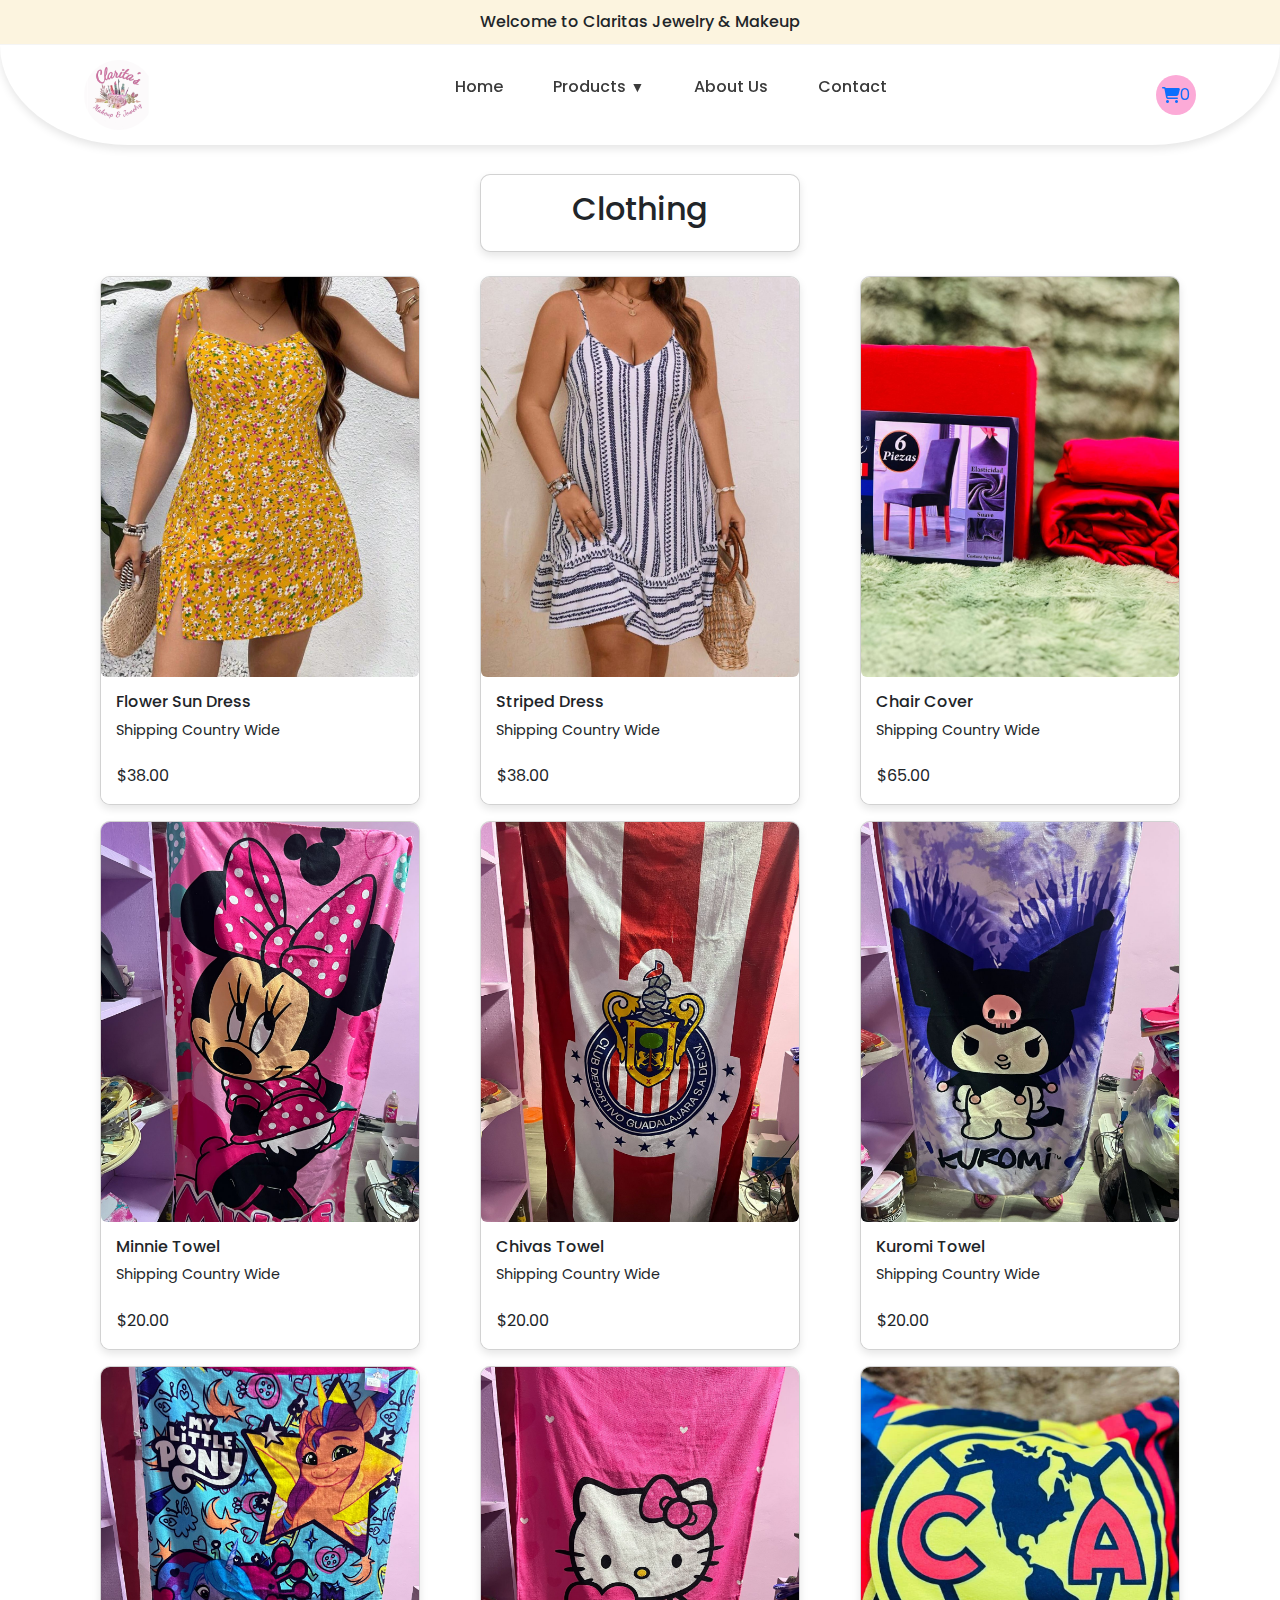
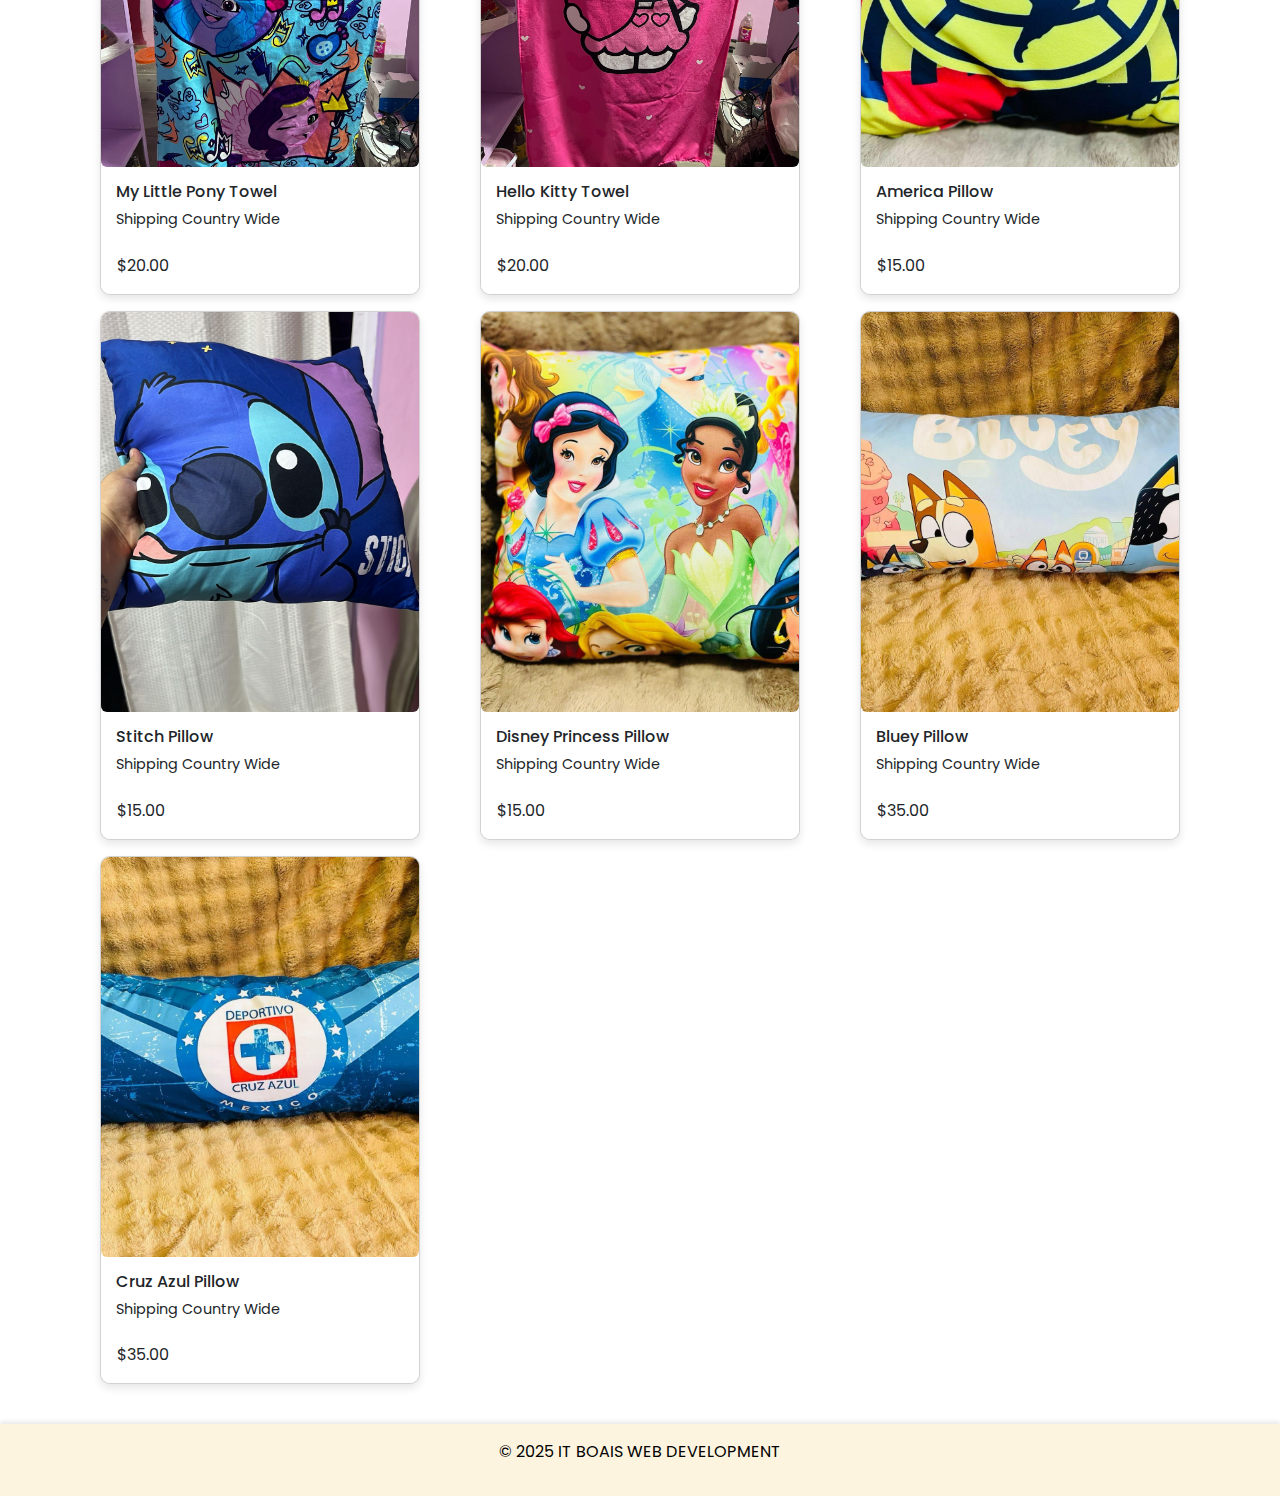
<file: clothing.html>
<!DOCTYPE html>
<html lang="en">
<head>
    <meta charset="UTF-8">
    <meta name="viewport" content="width=device-width, initial-scale=1.0">
    <title>Claritas | Clothing</title>
    <link rel="icon" href="logo.jpg" type="image/x-icon">
    <link href="https://cdn.jsdelivr.net/npm/bootstrap@5.3.0/dist/css/bootstrap.min.css" rel="stylesheet">
    <link rel="stylesheet" href="style.css">
    <link rel="stylesheet" href="image.css">
    <link rel="preconnect" href="https://fonts.googleapis.com">
    <link rel="preconnect" href="https://fonts.gstatic.com" crossorigin>
    <link href="https://fonts.googleapis.com/css2?family=Poppins:wght@300;400;500;600;700&display=swap" rel="stylesheet">

    <link rel="stylesheet" href="https://cdnjs.cloudflare.com/ajax/libs/font-awesome/6.7.2/css/all.min.css">
</head>
<body>
    <div class="main-content">
    <header id="header">
        <div class="header-top-bar">
            <span>Welcome to Claritas Jewelry & Makeup</span>
        </div>

        <nav class="navigation">
            <a href="index.html" class="logo">
                <img src="logo.jpg" alt="logo">
            </a>

            <button class="menu-toggle" id="menu-toggle">
                <i class="fa-solid fa-bars"></i>
            </button>

            <ul class="menu" id="menu" >
                <li><a href="index.html">Home</a></li>
                <li class="dropdown">
                    <a href="#" id="dropdown-toggle">Products</a>
                    <div class="dropdown-content">
                        <a href="accessories.html">Accessories</a>
                        <a href="makeup.html">Makeup</a>
                        <a href="sandal.html">Sandals</a>
                        <a href="bag.html">Bags</a>
                        <a href="clothing.html">Clothing</a>
                    </div>
                </li>
                <li><a href="about.html">About Us</a></li>
                <li><a href="contact.html">Contact</a></li>
            </ul>

            <div class="right-nav">
                <a href="#" class="nav-cart">
                    <i class="fa-solid fa-cart-shopping"></i>
                    <span>0</span>
                </a>
            </div>
        </nav>
    </header>

    <div class="menu-overlay" id="menu-overlay"></div>

    <div class="container mt-4">
        <div class="row">
            <div class="col-md-4 offset-md-4">
                <div class="card">
                    <div class="card-body">
                        <h2 class="text-center">Clothing</h2>
                    </div>
                </div>
            </div>
        </div>

            <div class="row mt-4">
              
              <div class="col-6 col-md-4 mb-3 d-flex">
                <div class="card" data-id="63" >
                  <img src="dress1.png" class="img-fluid rounded" alt="Elegant Necklace">
                  <div class="card-body">
                    <h5 class="card-title">Flower Sun Dress</h5>
                    <p class="card-text">Shipping Country Wide</p>
                  </div>
                  <div class="card-footer bg-white border-0">
                    <p class="price mb-2">$38.00</p>
                  </div>
                </div>
              </div>
          
              <div class="col-6 col-md-4 mb-3 d-flex">
                <div class="card" data-id="64">
                  <img src="whitedress.png" class="img-fluid rounded" alt="Elegant Necklace">
                  <div class="card-body">
                    <h5 class="card-title">Striped Dress</h5>
                    <p class="card-text">Shipping Country Wide</p>
                  </div>
                  <div class="card-footer bg-white border-0">
                    <p class="price mb-2">$38.00</p>
                  </div>
                </div>
              </div>

              <div class="col-6 col-md-4 mb-3 d-flex">
                <div class="card" data-id="77" >
                  <img src="chairc.png" class="img-fluid rounded" alt="Elegant Necklace">
                  <div class="card-body">
                    <h5 class="card-title">Chair Cover</h5>
                    <p class="card-text">Shipping Country Wide</p>
                  </div>
                  <div class="card-footer bg-white border-0">
                    <p class="price mb-2">$65.00</p>
                  </div>
                </div>
              </div>
          
              <div class="col-6 col-md-4 mb-3 d-flex">
                <div class="card" data-id="65">
                  <img src="minne.png" class="img-fluid rounded" alt="Diamond Ring">
                  <div class="card-body">
                    <h5 class="card-title">Minnie Towel</h5>
                    <p class="card-text">Shipping Country Wide</p>
                  </div>
                  <div class="card-footer bg-white border-0">
                    <p class="price mb-2">$20.00</p>
                  </div>
                </div>
              </div>
          
              <div class="col-6 col-md-4 mb-3 d-flex">
                <div class="card" data-id="66">
                  <img src="chivas.png" class="img-fluid rounded" alt="Pearl Pendant">
                  <div class="card-body">
                    <h5 class="card-title">Chivas Towel</h5>
                    <p class="card-text">Shipping Country Wide</p>
                  </div>
                  <div class="card-footer bg-white border-0">
                    <p class="price mb-2">$20.00</p>
                  </div>
                </div>
              </div>
          
              <div class="col-6 col-md-4 mb-3 d-flex">
                <div class="card" data-id="67">
                  <img src="kuromi.png" class="img-fluid rounded" alt="Vintage Brooch">
                  <div class="card-body">
                    <h5 class="card-title">Kuromi Towel</h5>
                    <p class="card-text">Shipping Country Wide</p>
                  </div>
                  <div class="card-footer bg-white border-0">
                    <p class="price mb-2">$20.00</p>
                  </div>
                </div>
              </div>
          
              <div class="col-6 col-md-4 mb-3 d-flex">
                <div class="card" data-id="68">
                  <img src="pony.png" class="img-fluid rounded" alt="Vintage Brooch">
                  <div class="card-body">
                    <h5 class="card-title">My Little Pony Towel</h5>
                    <p class="card-text">Shipping Country Wide</p>
                  </div>
                  <div class="card-footer bg-white border-0">
                    <p class="price mb-2">$20.00</p>
                  </div>
                </div>
              </div>

              <div class="col-6 col-md-4 mb-3 d-flex">
                <div class="card" data-id="69">
                  <img src="kitty.png" class="img-fluid rounded" alt="Vintage Brooch">
                  <div class="card-body">
                    <h5 class="card-title">Hello Kitty Towel</h5>
                    <p class="card-text">Shipping Country Wide</p>
                  </div>
                  <div class="card-footer bg-white border-0">
                    <p class="price mb-2">$20.00</p>
                  </div>
                </div>
              </div>

              <div class="col-6 col-md-4 mb-3 d-flex">
                <div class="card" data-id="70">
                  <img src="america.png" class="img-fluid rounded" alt="Vintage Brooch">
                  <div class="card-body">
                    <h5 class="card-title">America Pillow</h5>
                    <p class="card-text">Shipping Country Wide</p>
                  </div>
                  <div class="card-footer bg-white border-0">
                    <p class="price mb-2">$15.00</p>
                  </div>
                </div>
              </div>

              <div class="col-6 col-md-4 mb-3 d-flex">
                <div class="card" data-id="71">
                  <img src="sticky.png" class="img-fluid rounded" alt="Vintage Brooch">
                  <div class="card-body">
                    <h5 class="card-title">Stitch Pillow</h5>
                    <p class="card-text">Shipping Country Wide</p>
                  </div>
                  <div class="card-footer bg-white border-0">
                    <p class="price mb-2">$15.00</p>
                  </div>
                </div>
              </div>

              <div class="col-6 col-md-4 mb-3 d-flex">
                <div class="card" data-id="72">
                  <img src="princess.png" class="img-fluid rounded" alt="Vintage Brooch">
                  <div class="card-body">
                    <h5 class="card-title">Disney Princess Pillow</h5>
                    <p class="card-text">Shipping Country Wide</p>
                  </div>
                  <div class="card-footer bg-white border-0">
                    <p class="price mb-2">$15.00</p>
                  </div>
                </div>
              </div>

              <div class="col-6 col-md-4 mb-3 d-flex">
                <div class="card" data-id="73">
                  <img src="bluey.png" class="img-fluid rounded" alt="Vintage Brooch">
                  <div class="card-body">
                    <h5 class="card-title">Bluey Pillow</h5>
                    <p class="card-text">Shipping Country Wide</p>
                  </div>
                  <div class="card-footer bg-white border-0">
                    <p class="price mb-2">$35.00</p>
                  </div>
                </div>
              </div>

              <div class="col-6 col-md-4 mb-3 d-flex">
                <div class="card" data-id="74">
                  <img src="cruzazul.png" class="img-fluid rounded" alt="Vintage Brooch">
                  <div class="card-body">
                    <h5 class="card-title">Cruz Azul Pillow</h5>
                    <p class="card-text">Shipping Country Wide</p>
                  </div>
                  <div class="card-footer bg-white border-0">
                    <p class="price mb-2">$35.00</p>
                  </div>
                </div>
              </div>

          
            </div>
          </div>
   
    
        <!-- Modal -->
        <div id="productModal" class="modal fade" tabindex="-1">
          <div class="modal-dialog">
              <div class="modal-content">
                  <div class="modal-header">
                      <h5 class="modal-title" id="modalTitle"></h5>
                      <button type="button" class="btn-close" data-bs-dismiss="modal"></button>
                  </div>
                  <div class="modal-body">
                      <img id="modalImage" class="img-fluid rounded mb-3" alt="">
                      <p id="modalDescription"></p>
                      <p class="price"><strong>Price:</strong> <span id="modalPrice"></span></p>
                      <p id="modalShipping" class="text-primary" style="display: none;"></p> <!-- Shipping information -->
                      <p id="modalSizes" style="display: none;"></p> <!-- Placeholder for sizes -->
                  </div>
                  <div class="modal-footer">
                      <button class="btn btn-success" data-bs-dismiss="modal">Close</button>
                  </div>
              </div>
          </div>
      </div>

        <footer class="text-center py-3 mt-4">
            <p>&copy; 2025 IT BOAIS WEB DEVELOPMENT</p>
        </footer>

    <script src="https://cdn.jsdelivr.net/npm/bootstrap@5.3.0/dist/js/bootstrap.bundle.min.js"></script>

    <script src="index.js"></script>
    <script src="modal.js"></script>
    <script src="scroll.js"></script>
        
    
</body>
</html>
</file>
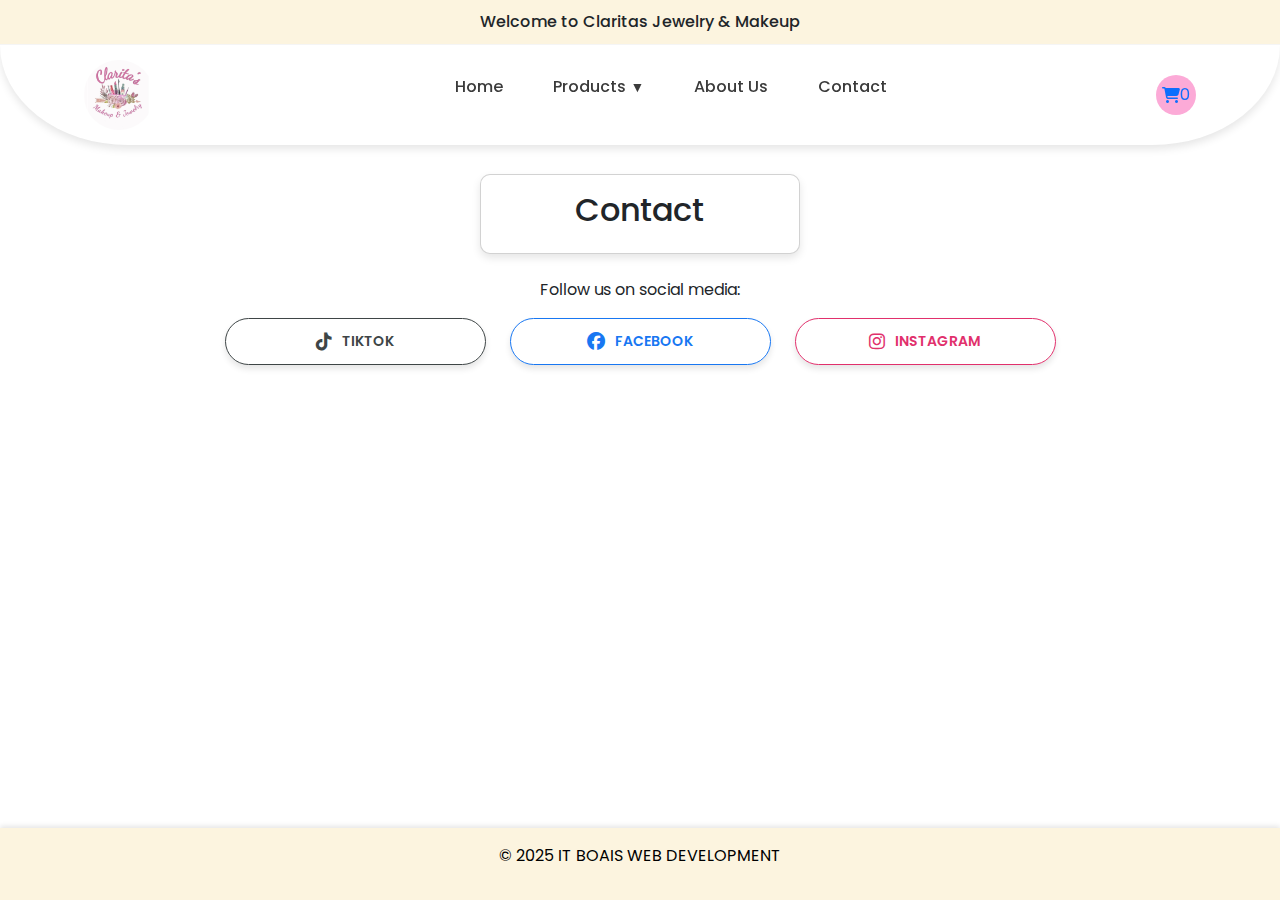
<file: contact.html>
<!DOCTYPE html>
<html lang="en">
<head>
    <meta charset="UTF-8">
    <meta name="viewport" content="width=device-width, initial-scale=1.0">
    <title>Claritas | Contact</title>
    <link rel="icon" href="logo.jpg" type="image/x-icon">
    <link href="https://cdn.jsdelivr.net/npm/bootstrap@5.3.0/dist/css/bootstrap.min.css" rel="stylesheet">
    <link rel="stylesheet" href="style.css">
    <link rel="preconnect" href="https://fonts.googleapis.com">
    <link rel="preconnect" href="https://fonts.gstatic.com" crossorigin>
    <link href="https://fonts.googleapis.com/css2?family=Poppins:wght@300;400;500;600;700&display=swap" rel="stylesheet">
    <link rel="stylesheet" href="https://cdnjs.cloudflare.com/ajax/libs/font-awesome/6.7.2/css/all.min.css">

    <style>
        /* General Styling for Buttons */
        .btn {
            border-radius: 30px;
            padding: 12px 25px;
            font-weight: 600;
            text-transform: uppercase;
            font-size: 14px;
            display: flex;
            justify-content: center;
            align-items: center;
            transition: all 0.3s ease;
            box-shadow: 0 4px 6px rgba(0, 0, 0, 0.1);
            text-decoration: none;
        }

        .tiktok-btn {
            color: #3e4546;
            border-color: #3e4546;
        }

        .tiktok-btn:hover {
            background-color: purple;
            color: white;
            transform: scale(1.05);
            box-shadow: 0 6px 12px rgba(0, 0, 0, 0.2);
        }

        .facebook-btn {
            color: #1877F2;
            border-color: #1877F2;
        }

        .facebook-btn:hover {
            background-color: #1877F2;
            color: white;
            transform: scale(1.05);
            box-shadow: 0 6px 12px rgba(0, 0, 0, 0.2);
        }

        .instagram-btn {
            color: #E1306C;
            border-color: #E1306C;
        }

        .instagram-btn:hover {
            background-color: #E1306C;
            color: white;
            transform: scale(1.05);
            box-shadow: 0 6px 12px rgba(0, 0, 0, 0.2);
        }

        /* Hover Effect for Icon and Text */
        .fa-brands {
            margin-right: 10px;
            font-size: 18px;
        }

        /* Responsive adjustments for mobile */
        @media (max-width: 768px) {
            .social-media-links .row {
                flex-direction: column;
                align-items: center;
            }

            .social-media-links .col-12 {
                margin-bottom: 15px;
            }
        }

        /* Added CSS for clicked state */
        .clicked {
            background-color: #e0e0e0;
            transform: scale(1.05);
            box-shadow: 0 6px 12px rgba(0, 0, 0, 0.2);
        }
    </style>
</head>
<body>
    <div class="main-content">
    <header id="header">
        <div class="header-top-bar">
            <span>Welcome to Claritas Jewelry & Makeup</span>
        </div>

        <nav class="navigation">
            <a href="index.html" class="logo">
                <img src="logo.jpg" alt="logo">
            </a>

            <button class="menu-toggle" id="menu-toggle">
                <i class="fa-solid fa-bars"></i>
            </button>

            <ul class="menu" id="menu">
                <li><a href="index.html" class="active">Home</a></li>
                <li class="dropdown">
                    <a href="#" id="dropdown-toggle">Products</a>
                    <div class="dropdown-content">
                        <a href="accessories.html">Accessories</a>
                        <a href="makeup.html">Makeup</a>
                        <a href="sandal.html">Sandals</a>
                        <a href="bag.html">Bags</a>
                        <a href="apparel.html">Apparel</a>
                    </div>
                </li>
                <li><a href="about.html">About Us</a></li>
                <li><a href="contact.html">Contact</a></li>
            </ul>

            <div class="right-nav">
                <a href="#" class="nav-cart">
                    <i class="fa-solid fa-cart-shopping"></i>
                    <span>0</span>
                </a>
            </div>
        </nav>
    </header>

    <div class="menu-overlay" id="menu-overlay"></div>

    <div class="container mt-4">
        <div class="row">
            <div class="col-md-4 offset-md-4">
                <div class="card">
                    <div class="card-body">
                        <h2 class="text-center">Contact</h2>
                    </div>
                </div>
            </div>
        </div>
    </div>

    <div class="container mt-4">
        <p class="text-center">Follow us on social media:</p>
    
        <!-- Social Media Links -->
        <div class="social-media-links text-center">
            <div class="row justify-content-center">
                <div class="col-12 col-sm-4 col-md-3 mb-2">
                    <a href="https://www.tiktok.com/@claritasjewelryandmakeup?_t=ZM-8vNYiDViIGV&_r=1" target="_blank" class="btn w-100 tiktok-btn" onclick="changeBackgroundColor(this)">
                        <i class="fa-brands fa-tiktok"></i> TikTok
                    </a>
                </div>
                <div class="col-12 col-sm-4 col-md-3 mb-2">
                    <a href="https://www.facebook.com/share/14vjnNHWLUg/" target="_blank" class="btn w-100 facebook-btn" onclick="changeBackgroundColor(this)">
                        <i class="fa-brands fa-facebook"></i> Facebook
                    </a>
                </div>
                <div class="col-12 col-sm-4 col-md-3 mb-2">
                    <a href="https://www.instagram.com/claritas_makeup?igsh=MXZxNXNyem52MzdqaA==" target="_blank" class="btn w-100 instagram-btn" onclick="changeBackgroundColor(this)">
                        <i class="fa-brands fa-instagram"></i> Instagram
                    </a>
                </div>
            </div>
        </div>
    </div>

    </div>
    <footer class="text-center py-3 mt-4">
        <p>&copy; 2025 IT BOAIS WEB DEVELOPMENT</p>
    </footer>

    <script src="https://cdn.jsdelivr.net/npm/bootstrap@5.3.0/dist/js/bootstrap.bundle.min.js"></script>

    <script src="index.js"></script>
    <script src="scroll.js"></script>

    <script>
        // JavaScript function to change background color on click
        function changeBackgroundColor(element) {
            // Remove the "clicked" class from all social media buttons
            const buttons = document.querySelectorAll('.btn');
            buttons.forEach(button => {
                button.classList.remove('clicked');
            });

            // Add the "clicked" class to the clicked button
            element.classList.add('clicked');
        }
    </script>

</body>
</html>
</file>
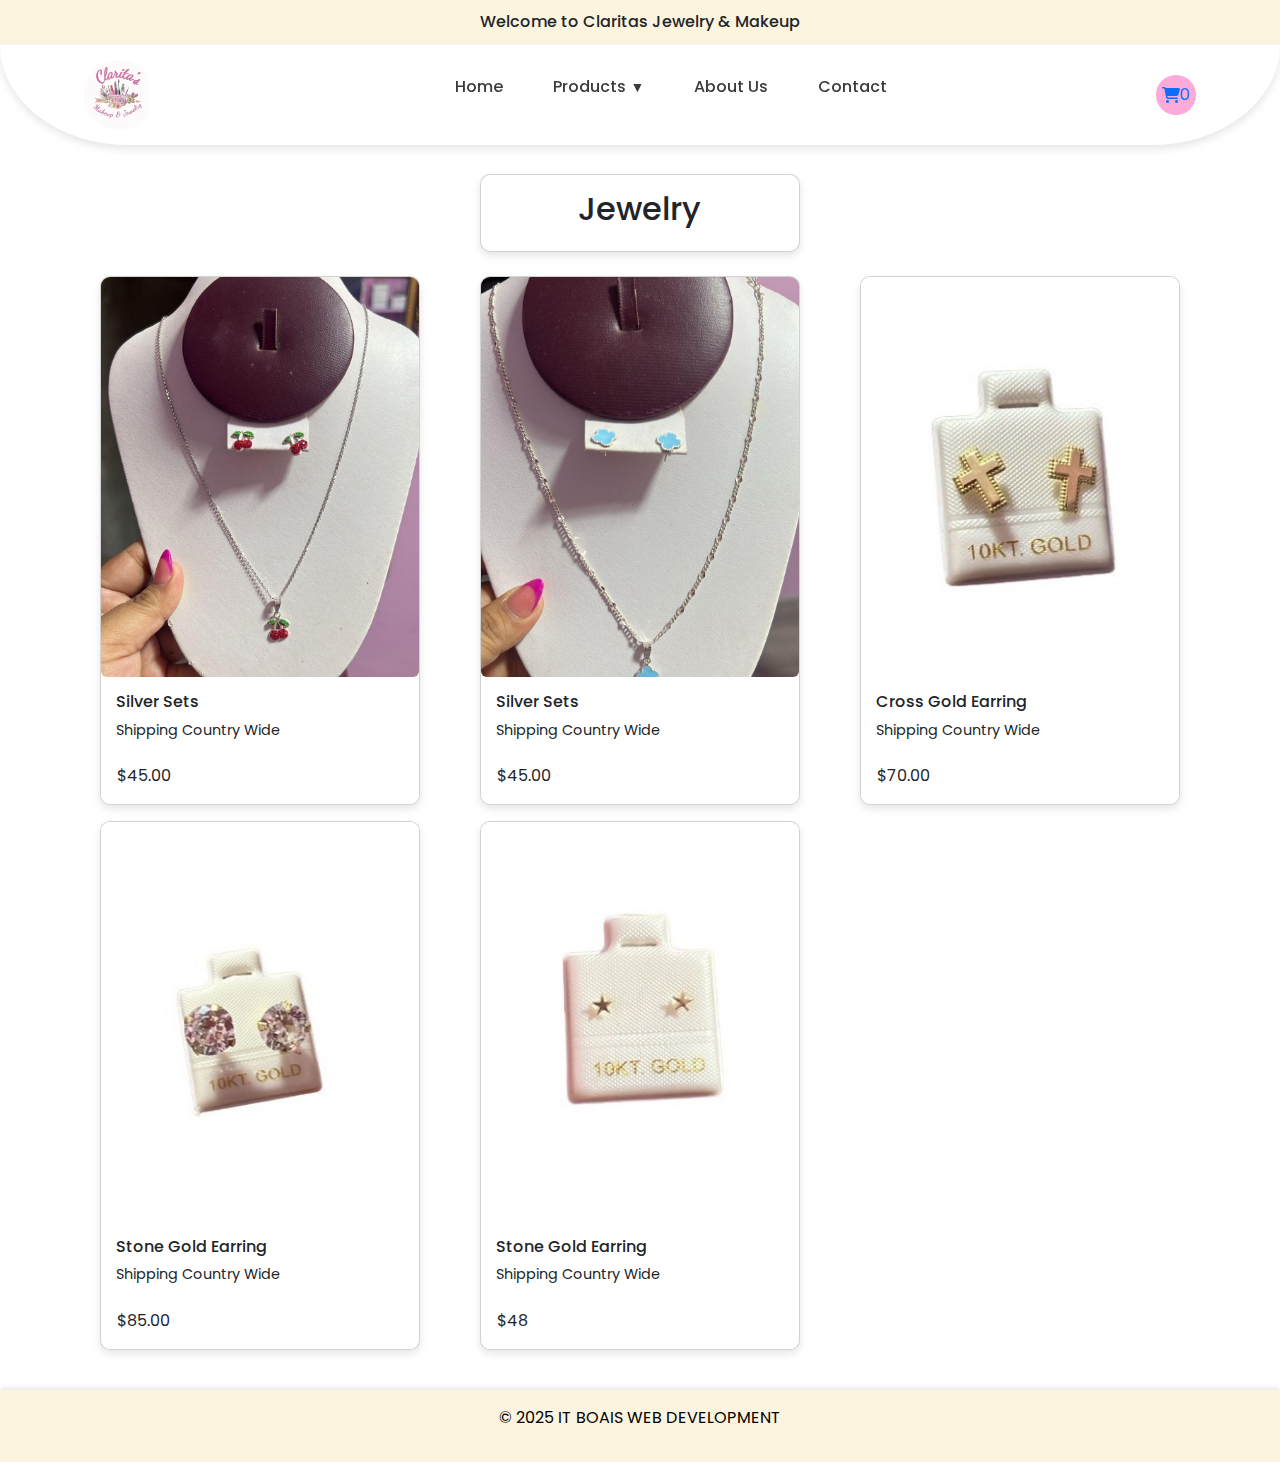
<file: jewelry.html>
<!DOCTYPE html>
<html lang="en">
<head>
    <meta charset="UTF-8">
    <meta name="viewport" content="width=device-width, initial-scale=1.0">
    <title>Claritas | Jewelry</title>
    <link rel="icon" href="logo.jpg" type="image/x-icon">
    <link href="https://cdn.jsdelivr.net/npm/bootstrap@5.3.0/dist/css/bootstrap.min.css" rel="stylesheet">
    <link rel="stylesheet" href="style.css">
    <link rel="stylesheet" href="image.css">
    <link rel="preconnect" href="https://fonts.googleapis.com">
    <link rel="preconnect" href="https://fonts.gstatic.com" crossorigin>
    <link href="https://fonts.googleapis.com/css2?family=Poppins:wght@300;400;500;600;700&display=swap" rel="stylesheet">

    <link rel="stylesheet" href="https://cdnjs.cloudflare.com/ajax/libs/font-awesome/6.7.2/css/all.min.css">
</head>
<body>
    <div class="main-content">
    <header id="header">
        <div class="header-top-bar">
            <span>Welcome to Claritas Jewelry & Makeup</span>
        </div>

        <nav class="navigation">
            <a href="index.html" class="logo">
                <img src="logo.jpg" alt="logo">
            </a>

            <button class="menu-toggle" id="menu-toggle">
                <i class="fa-solid fa-bars"></i>
            </button>

            <ul class="menu" id="menu" >
                <li><a href="index.html">Home</a></li>
                <li class="dropdown">
                    <a href="#" id="dropdown-toggle">Products</a>
                    <div class="dropdown-content">
                        <a href="jewelry.html">Jewelry</a>
                        <a href="makeup.html">Makeup</a>
                        <a href="sandal.html">Sandals</a>
                        <a href="bag.html">Bags</a>
                        <a href="clothing.html">Clothing</a>
                    </div>
                </li>
                <li><a href="about.html">About Us</a></li>
                <li><a href="contact.html">Contact</a></li>
            </ul>

            <div class="right-nav">
                <a href="#" class="nav-cart">
                    <i class="fa-solid fa-cart-shopping"></i>
                    <span>0</span>
                </a>
            </div>
        </nav>
    </header>

    <div class="menu-overlay" id="menu-overlay"></div>

    <div class="container mt-4">
        <div class="row">
            <div class="col-md-4 offset-md-4">
                <div class="card">
                    <div class="card-body">
                        <h2 class="text-center">Jewelry</h2>
                    </div>
                </div>
            </div>
        </div>

            <div class="row mt-4">
              
              <div class="col-6 col-md-4 mb-3 d-flex">
                <div class="card" data-id="1">
                  <img src="silver1.png" class="img-fluid rounded" alt="Elegant Necklace">
                  <div class="card-body">
                    <h5 class="card-title">Silver Sets</h5>
                    <p class="card-text">Shipping Country Wide</p>
                  </div>
                  <div class="card-footer bg-white border-0">
                    <p class="price mb-2">$45.00</p>
                  </div>
                </div>
              </div>
          
              <div class="col-6 col-md-4 mb-3 d-flex">
                <div class="card" data-id="2">
                  <img src="silver2.png" class="img-fluid rounded" alt="Elegant Necklace">
                  <div class="card-body" data-id="2">
                    <h5 class="card-title">Silver Sets</h5>
                    <p class="card-text">Shipping Country Wide</p>
                  </div>
                  <div class="card-footer bg-white border-0">
                    <p class="price mb-2">$45.00</p>
                  </div>
                </div>
              </div>
          
              <div class="col-6 col-md-4 mb-3 d-flex">
                <div class="card" data-id="3">
                  <img src="goldj.png" class="img-fluid rounded" alt="Diamond Ring">
                  <div class="card-body">
                    <h5 class="card-title">Cross Gold Earring</h5>
                    <p class="card-text">Shipping Country Wide</p>
                  </div>
                  <div class="card-footer bg-white border-0">
                    <p class="price mb-2">$70.00</p>
                  </div>
                </div>
              </div>
          
              <div class="col-6 col-md-4 mb-3 d-flex">
                <div class="card" data-id="4">
                  <img src="gold2j.png" class="img-fluid rounded" alt="Pearl Pendant">
                  <div class="card-body">
                    <h5 class="card-title">Stone Gold Earring</h5>
                    <p class="card-text">Shipping Country Wide</p>
                  </div>
                  <div class="card-footer bg-white border-0">
                    <p class="price mb-2">$85.00</p>
                  </div>
                </div>
              </div>
          
              <div class="col-6 col-md-4 mb-3 d-flex">
                <div class="card" data-id="5">
                  <img src="gold3j.png" class="img-fluid rounded" alt="Vintage Brooch">
                  <div class="card-body">
                    <h5 class="card-title">Stone Gold Earring</h5>
                    <p class="card-text">Shipping Country Wide</p>
                  </div>
                  <div class="card-footer bg-white border-0">
                    <p class="price mb-2">$48</p>
                  </div>
                </div>
              </div>
          
              
          
            </div>
          </div>
   
    
        <!-- Modal -->
<div id="productModal" class="modal fade" tabindex="-1">
    <div class="modal-dialog">
        <div class="modal-content">
            <div class="modal-header">
                <h5 class="modal-title" id="modalTitle"></h5>
                <button type="button" class="btn-close" data-bs-dismiss="modal"></button>
            </div>
            <div class="modal-body">
                <img id="modalImage" class="img-fluid rounded mb-3" alt="">
                <p id="modalDescription"></p>
                <p class="price"><strong>Price:</strong> <span id="modalPrice"></span></p>
                <p id="modalShipping" class="text-primary" style="display: none;"></p> <!-- Shipping information -->
                <p id="modalSizes" style="display: none;"></p> <!-- Placeholder for sizes -->
            </div>
            <div class="modal-footer">
                <button class="btn btn-success" data-bs-dismiss="modal">Close</button>
            </div>
        </div>
    </div>
</div>

        <footer class="text-center py-3 mt-4">
            <p>&copy; 2025 IT BOAIS WEB DEVELOPMENT</p>
        </footer>

    <script src="https://cdn.jsdelivr.net/npm/bootstrap@5.3.0/dist/js/bootstrap.bundle.min.js"></script>

    <script src="index.js"></script>
    <script src="modal.js"></script>
    <script src="scroll.js"></script>
        
    
</body>
</html>
</file>
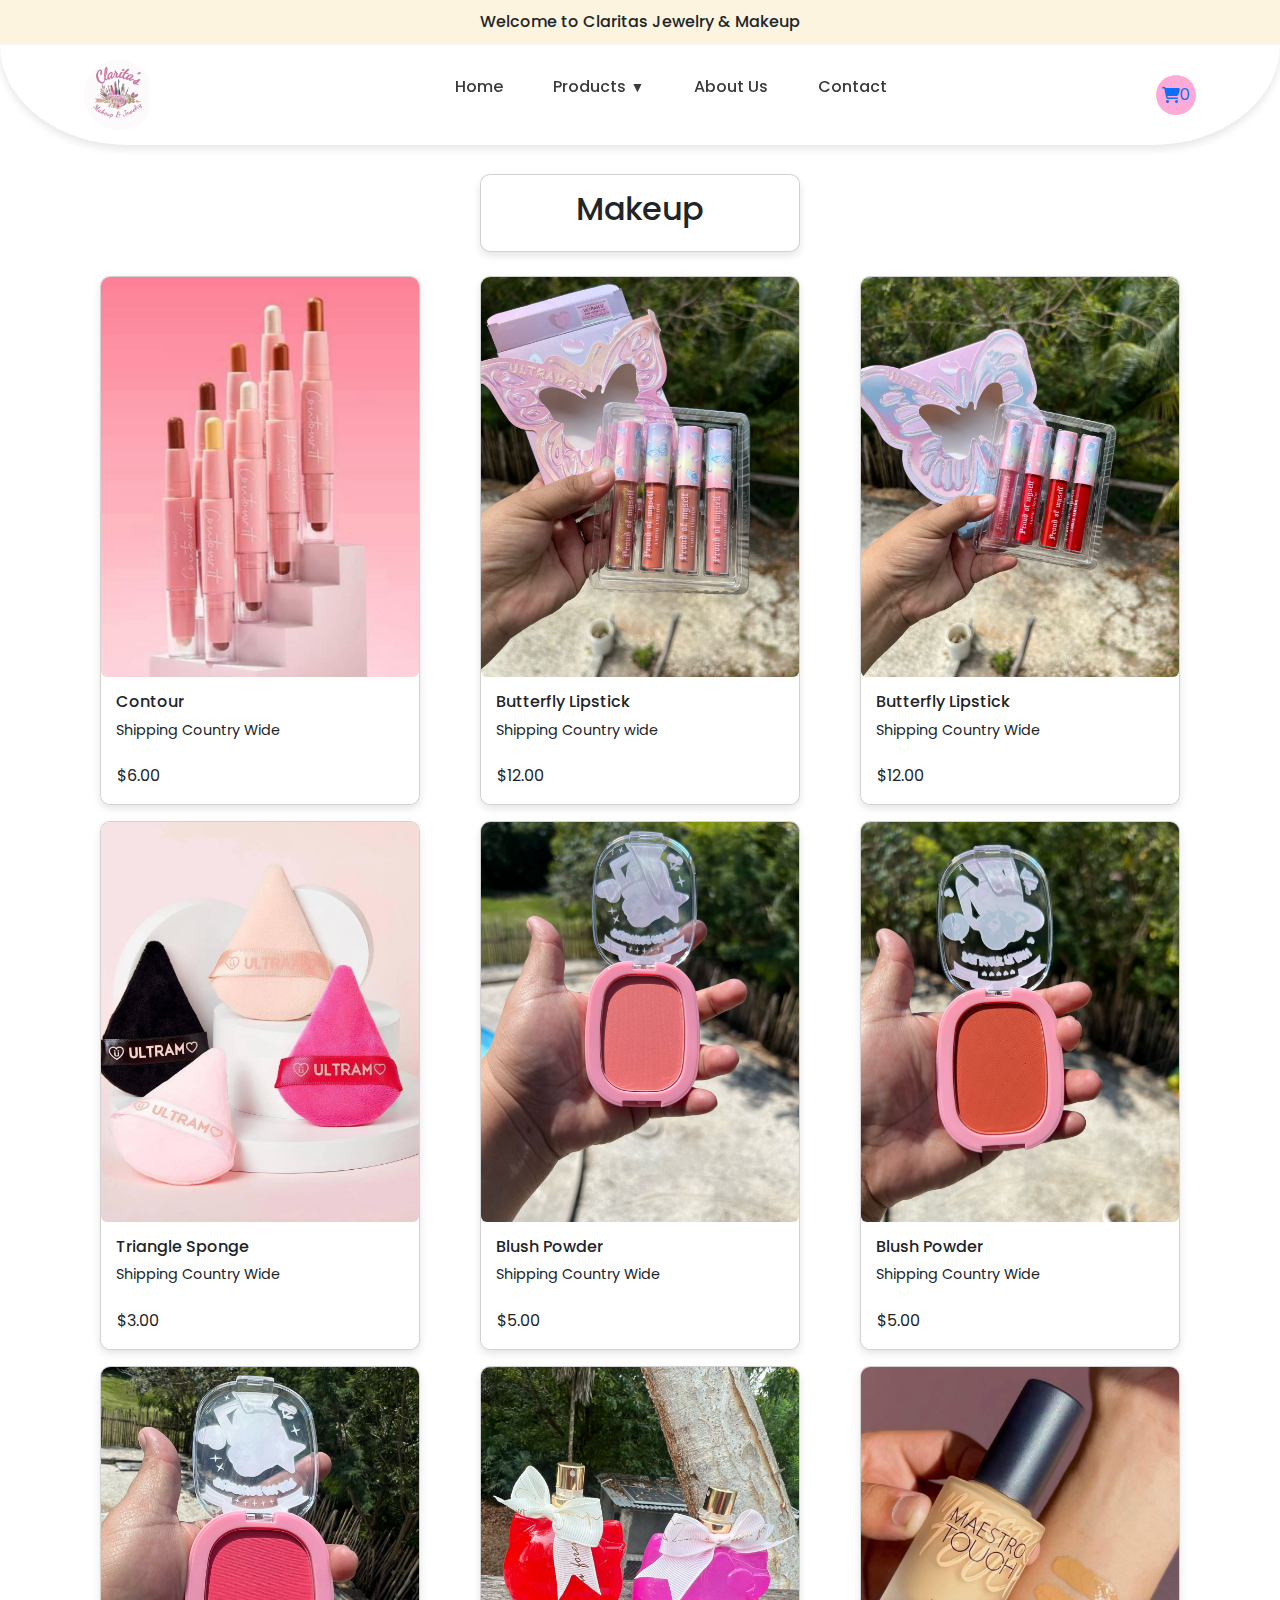
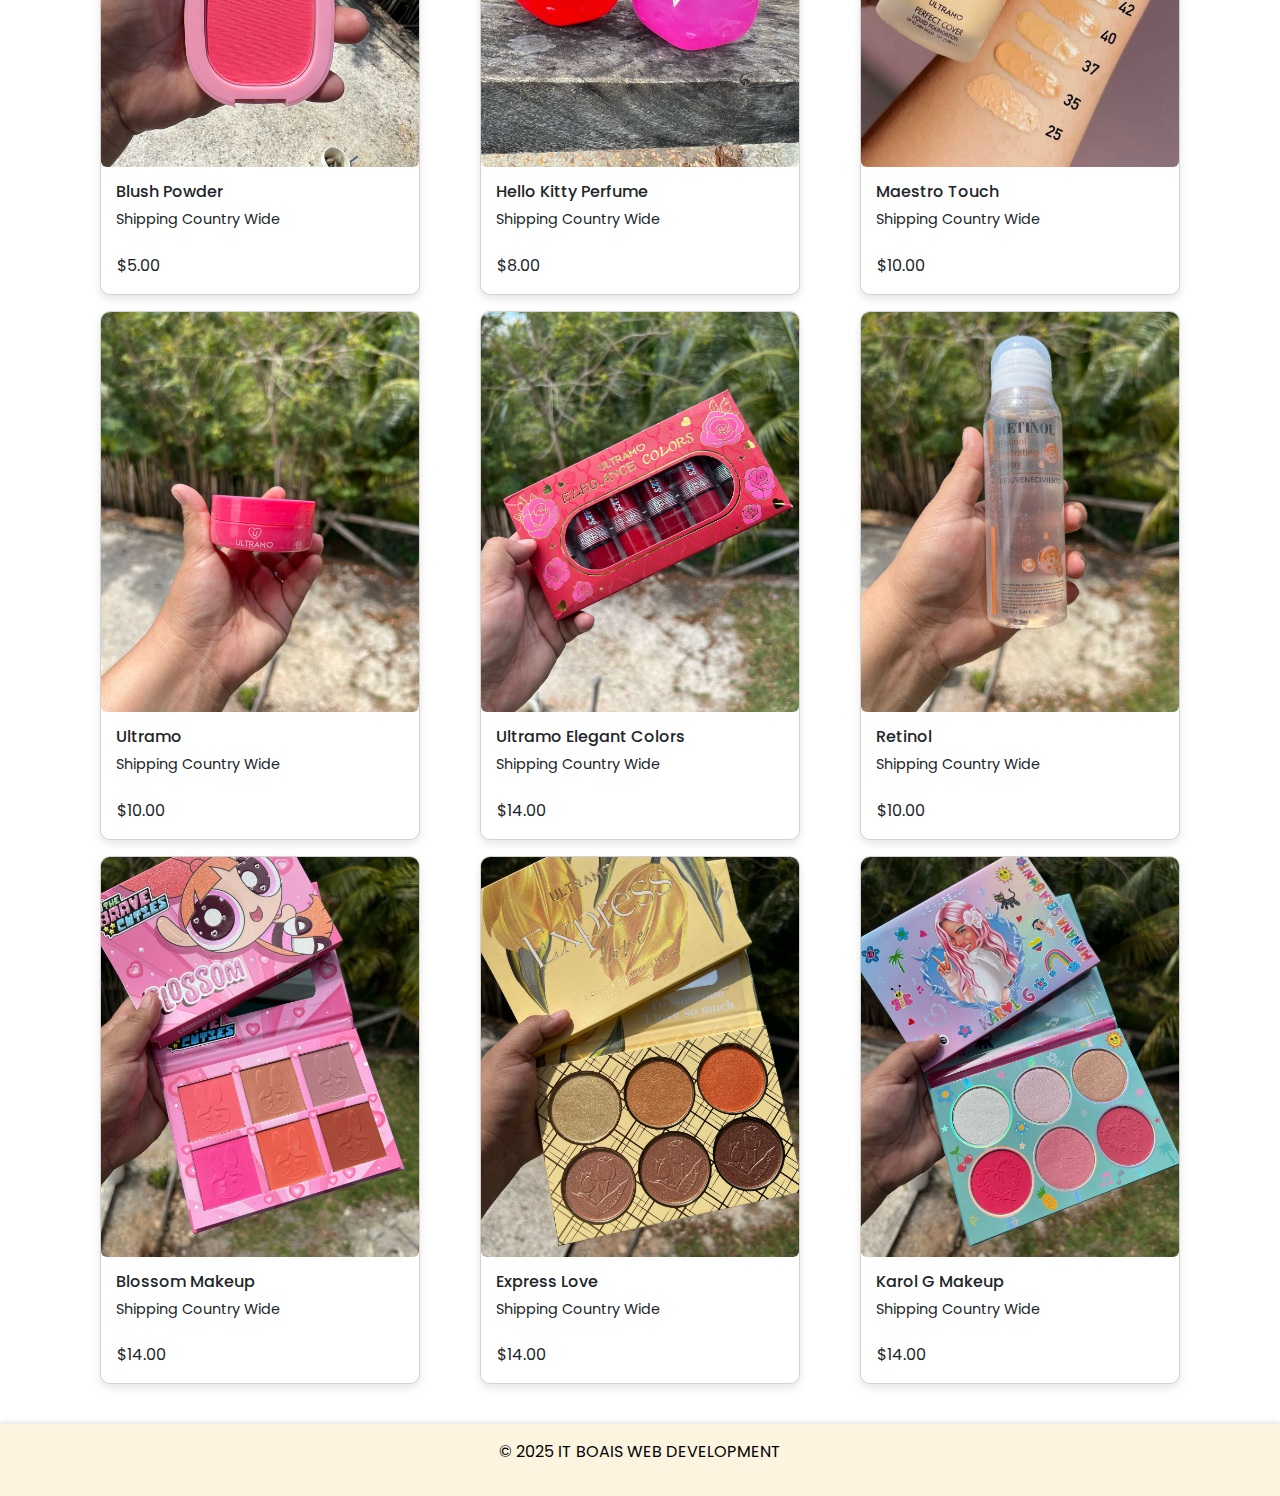
<file: makeup.html>
<!DOCTYPE html>
<html lang="en">
<head>
    <meta charset="UTF-8">
    <meta name="viewport" content="width=device-width, initial-scale=1.0">
    <title>Claritas | Makeup</title>
    <link rel="icon" href="logo.jpg" type="image/x-icon">
    <link href="https://cdn.jsdelivr.net/npm/bootstrap@5.3.0/dist/css/bootstrap.min.css" rel="stylesheet">
    <link rel="stylesheet" href="style.css">
    <link rel="stylesheet" href="image.css">
    <link rel="preconnect" href="https://fonts.googleapis.com">
    <link rel="preconnect" href="https://fonts.gstatic.com" crossorigin>
    <link href="https://fonts.googleapis.com/css2?family=Poppins:wght@300;400;500;600;700&display=swap" rel="stylesheet">

    <link rel="stylesheet" href="https://cdnjs.cloudflare.com/ajax/libs/font-awesome/6.7.2/css/all.min.css">
</head>
<body>
    <div class="main-content">
    <header id="header">
        <div class="header-top-bar">
            <span>Welcome to Claritas Jewelry & Makeup</span>
        </div>

        <nav class="navigation">
            <a href="index.html" class="logo">
                <img src="logo.jpg" alt="logo">
            </a>

            <button class="menu-toggle" id="menu-toggle">
                <i class="fa-solid fa-bars"></i>
            </button>

            <ul class="menu" id="menu" >
                <li><a href="index.html">Home</a></li>
                <li class="dropdown">
                    <a href="#" id="dropdown-toggle">Products</a>
                    <div class="dropdown-content">
                        <a href="accessories.html">Accessories</a>
                        <a href="makeup.html">Makeup</a>
                        <a href="sandal.html">Sandals</a>
                        <a href="bag.html">Bags</a>
                        <a href="apparel.html">Apparel</a>
                    </div>
                </li>
                <li><a href="about.html">About Us</a></li>
                <li><a href="contact.html">Contact</a></li>
            </ul>

            <div class="right-nav">
                <a href="#" class="nav-cart">
                    <i class="fa-solid fa-cart-shopping"></i>
                    <span>0</span>
                </a>
            </div>
        </nav>
    </header>

    <div class="menu-overlay" id="menu-overlay"></div>

    <div class="container mt-4">
        <div class="row">
            <div class="col-md-4 offset-md-4">
                <div class="card">
                    <div class="card-body">
                        <h2 class="text-center">Makeup</h2>
                    </div>
                </div>
            </div>
        </div>

            <div class="row mt-4">
              
              <div class="col-6 col-md-4 mb-3 d-flex">
                <div class="card" data-id="6">
                  <img src="make1.png" class="img-fluid rounded" alt="Elegant Necklace">
                  <div class="card-body">
                    <h5 class="card-title">Contour</h5>
                    <p class="card-text">Shipping Country Wide</p>
                  </div>
                  <div class="card-footer bg-white border-0">
                    <p class="price mb-2">$6.00</p>
                  </div>
                </div>
              </div>
          
              <div class="col-6 col-md-4 mb-3 d-flex">
                <div class="card" data-id="7">
                  <img src="make2.png" class="img-fluid rounded" alt="Elegant Necklace">
                  <div class="card-body">
                    <h5 class="card-title">Butterfly Lipstick</h5>
                    <p class="card-text">Shipping Country wide</p>
                  </div>
                  <div class="card-footer bg-white border-0">
                    <p class="price mb-2">$12.00</p>
                  </div>
                </div>
              </div>
          
              <div class="col-6 col-md-4 mb-3 d-flex">
                <div class="card" data-id="8">
                  <img src="make3.png" class="img-fluid rounded" alt="Diamond Ring">
                  <div class="card-body">
                    <h5 class="card-title">Butterfly Lipstick</h5>
                    <p class="card-text">Shipping Country Wide</p>
                  </div>
                  <div class="card-footer bg-white border-0">
                    <p class="price mb-2">$12.00</p>
                  </div>
                </div>
              </div>
          
              <div class="col-6 col-md-4 mb-3 d-flex">
                <div class="card" data-id="9">
                  <img src="make4.png" class="img-fluid rounded" alt="Pearl Pendant">
                  <div class="card-body">
                    <h5 class="card-title">Triangle Sponge</h5>
                    <p class="card-text">Shipping Country Wide</p>
                  </div>
                  <div class="card-footer bg-white border-0">
                    <p class="price mb-2">$3.00</p>
                  </div>
                </div>
              </div>
          
          
              <div class="col-6 col-md-4 mb-3 d-flex">
                <div class="card" data-id="10">
                  <img src="make6.png" class="img-fluid rounded" alt="Vintage Brooch">
                  <div class="card-body">
                    <h5 class="card-title">Blush Powder</h5>
                    <p class="card-text">Shipping Country Wide</p>
                  </div>
                  <div class="card-footer bg-white border-0">
                    <p class="price mb-2">$5.00</p>
                  </div>
                </div>
              </div>

              <div class="col-6 col-md-4 mb-3 d-flex">
                <div class="card" data-id="11">
                  <img src="make7.png" class="img-fluid rounded" alt="Vintage Brooch">
                  <div class="card-body">
                    <h5 class="card-title">Blush Powder</h5>
                    <p class="card-text">Shipping Country Wide</p>
                  </div>
                  <div class="card-footer bg-white border-0">
                    <p class="price mb-2">$5.00</p>
                  </div>
                </div>
              </div>

              <div class="col-6 col-md-4 mb-3 d-flex">
                <div class="card" data-id="12">
                  <img src="make8.png" class="img-fluid rounded" alt="Vintage Brooch">
                  <div class="card-body">
                    <h5 class="card-title">Blush Powder</h5>
                    <p class="card-text">Shipping Country Wide</p>
                  </div>
                  <div class="card-footer bg-white border-0">
                    <p class="price mb-2">$5.00</p>
                  </div>
                </div>
              </div>

              <div class="col-6 col-md-4 mb-3 d-flex">
                <div class="card" data-id="13">
                  <img src="make10.png" class="img-fluid rounded" alt="Vintage Brooch">
                  <div class="card-body">
                    <h5 class="card-title">Hello Kitty Perfume</h5>
                    <p class="card-text">Shipping Country Wide</p>
                  </div>
                  <div class="card-footer bg-white border-0">
                    <p class="price mb-2">$8.00</p>
                  </div>
                </div>
              </div>
          
              <div class="col-6 col-md-4 mb-3 d-flex">
                <div class="card" data-id="14">
                  <img src="make11.png" class="img-fluid rounded" alt="Vintage Brooch">
                  <div class="card-body">
                    <h5 class="card-title">Maestro Touch</h5>
                    <p class="card-text">Shipping Country Wide</p>
                  </div>
                  <div class="card-footer bg-white border-0">
                    <p class="price mb-2">$10.00</p>
                  </div>
                </div>
              </div>

              <div class="col-6 col-md-4 mb-3 d-flex">
                <div class="card" data-id="15">
                  <img src="ultramo.png" class="img-fluid rounded" alt="Vintage Brooch">
                  <div class="card-body">
                    <h5 class="card-title">Ultramo</h5>
                    <p class="card-text">Shipping Country Wide</p>
                  </div>
                  <div class="card-footer bg-white border-0">
                    <p class="price mb-2">$10.00</p>
                  </div>
                </div>
              </div>

              <div class="col-6 col-md-4 mb-3 d-flex">
                <div class="card" data-id="16">
                  <img src="ultramo1.png" class="img-fluid rounded" alt="Vintage Brooch">
                  <div class="card-body">
                    <h5 class="card-title">Ultramo Elegant Colors</h5>
                    <p class="card-text">Shipping Country Wide</p>
                  </div>
                  <div class="card-footer bg-white border-0">
                    <p class="price mb-2">$14.00</p>
                  </div>
                </div>
              </div>

              <div class="col-6 col-md-4 mb-3 d-flex">
                <div class="card" data-id="17">
                  <img src="retinol.png" class="img-fluid rounded" alt="Vintage Brooch">
                  <div class="card-body">
                    <h5 class="card-title">Retinol</h5>
                    <p class="card-text">Shipping Country Wide</p>
                  </div>
                  <div class="card-footer bg-white border-0">
                    <p class="price mb-2">$10.00</p>
                  </div>
                </div>
              </div>

              <div class="col-6 col-md-4 mb-3 d-flex">
                <div class="card" data-id="18">
                  <img src="blossom.png" class="img-fluid rounded" alt="Vintage Brooch">
                  <div class="card-body">
                    <h5 class="card-title">Blossom Makeup</h5>
                    <p class="card-text">Shipping Country Wide</p>
                  </div>
                  <div class="card-footer bg-white border-0">
                    <p class="price mb-2">$14.00</p>
                  </div>
                </div>
              </div>

              <div class="col-6 col-md-4 mb-3 d-flex">
                <div class="card" data-id="19">
                  <img src="express.png" class="img-fluid rounded" alt="Vintage Brooch">
                  <div class="card-body">
                    <h5 class="card-title">Express Love</h5>
                    <p class="card-text">Shipping Country Wide</p>
                  </div>
                  <div class="card-footer bg-white border-0">
                    <p class="price mb-2">$14.00</p>
                  </div>
                </div>
              </div>

              <div class="col-6 col-md-4 mb-3 d-flex">
                <div class="card" data-id="20">
                  <img src="karolm.png" class="img-fluid rounded" alt="Vintage Brooch">
                  <div class="card-body">
                    <h5 class="card-title">Karol G Makeup</h5>
                    <p class="card-text">Shipping Country Wide</p>
                  </div>
                  <div class="card-footer bg-white border-0">
                    <p class="price mb-2">$14.00</p>
                  </div>
                </div>
              </div>

            </div>
          </div>
   
    
        <!-- Modal -->
        <div id="productModal" class="modal fade" tabindex="-1">
          <div class="modal-dialog">
              <div class="modal-content">
                  <div class="modal-header">
                      <h5 class="modal-title" id="modalTitle"></h5>
                      <button type="button" class="btn-close" data-bs-dismiss="modal"></button>
                  </div>
                  <div class="modal-body">
                      <img id="modalImage" class="img-fluid rounded mb-3" alt="">
                      <p id="modalDescription"></p>
                      <p class="price"><strong>Price:</strong> <span id="modalPrice"></span></p>
                      <p id="modalShipping" class="text-primary" style="display: none;"></p> <!-- Shipping information -->
                      <p id="modalSizes" style="display: none;"></p> <!-- Placeholder for sizes -->
                  </div>
                  <div class="modal-footer">
                      <button class="btn btn-success" data-bs-dismiss="modal">Close</button>
                  </div>
              </div>
          </div>
      </div>

        <footer class="text-center py-3 mt-4">
            <p>&copy; 2025 IT BOAIS WEB DEVELOPMENT</p>
        </footer>

    <script src="https://cdn.jsdelivr.net/npm/bootstrap@5.3.0/dist/js/bootstrap.bundle.min.js"></script>

    <script src="index.js"></script>
    <script src="modal.js"></script>
    <script src="scroll.js"></script>
        
    
</body>
</html>
</file>
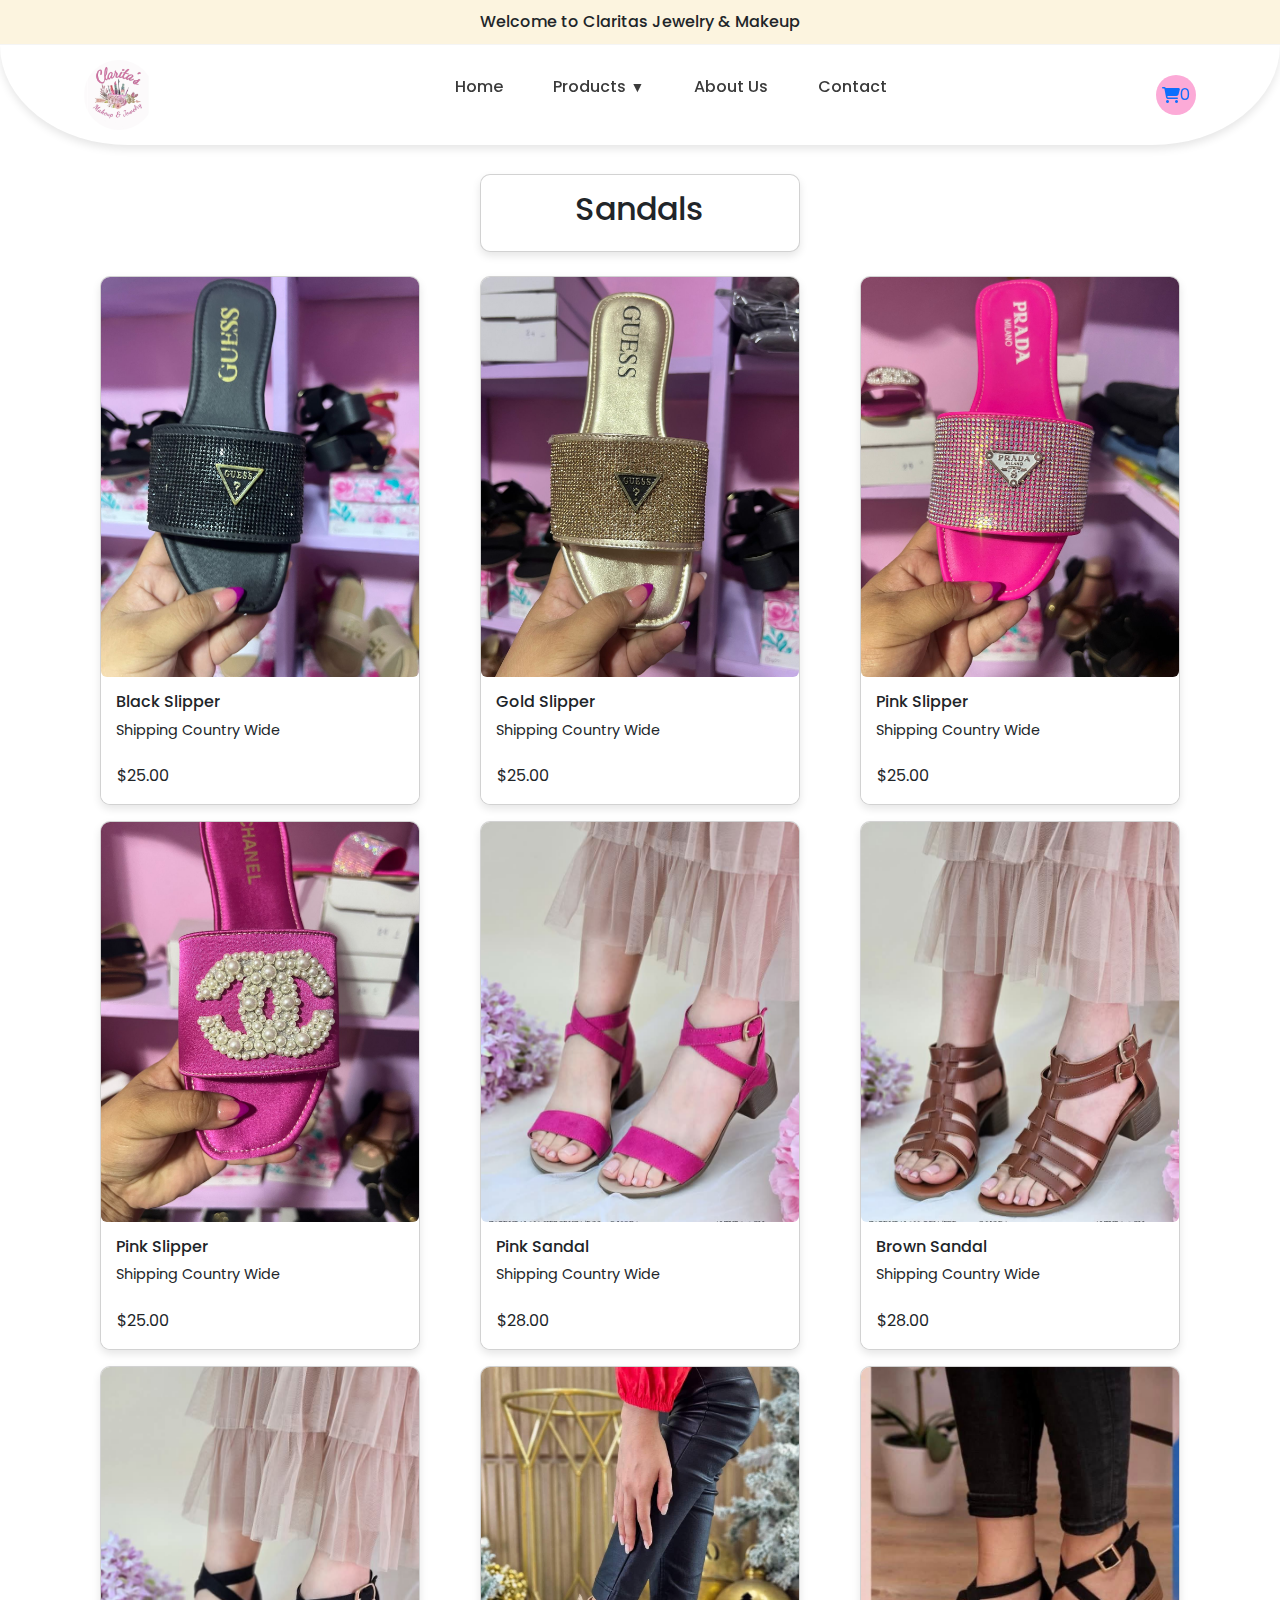
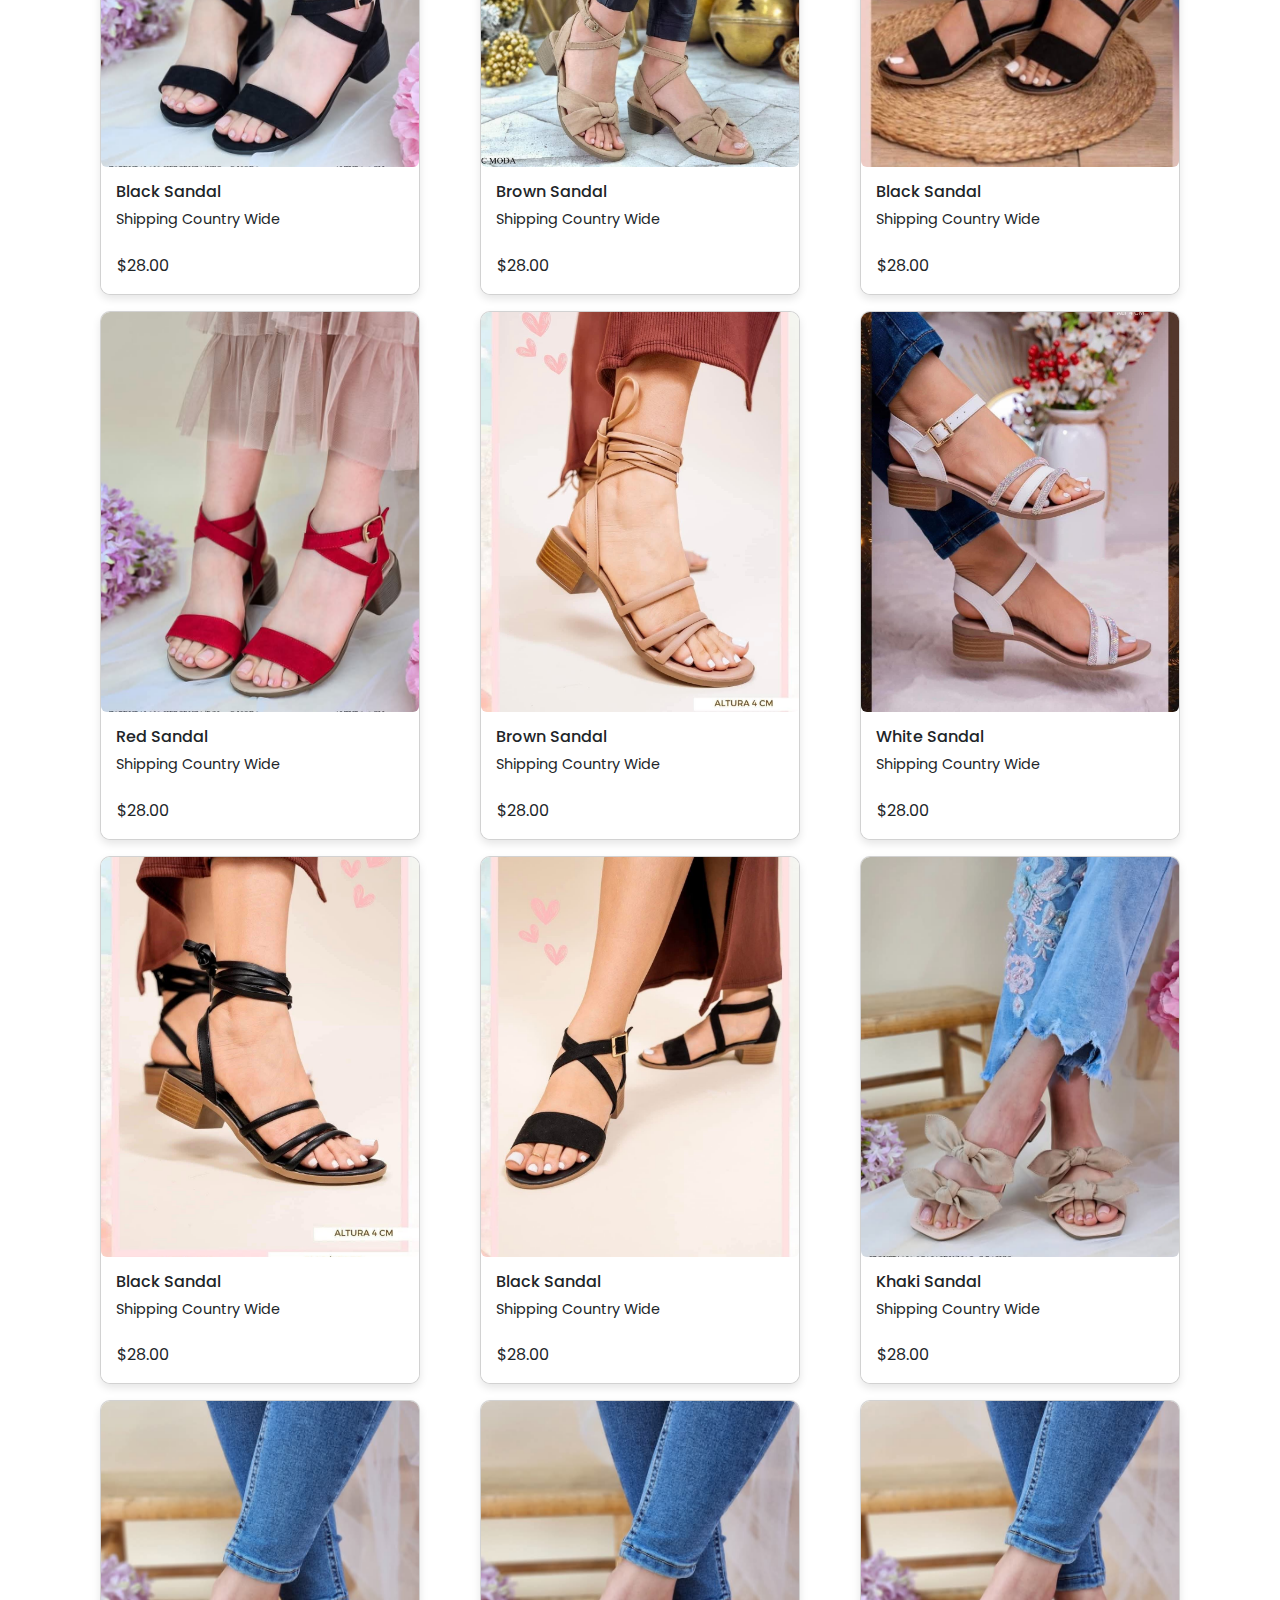
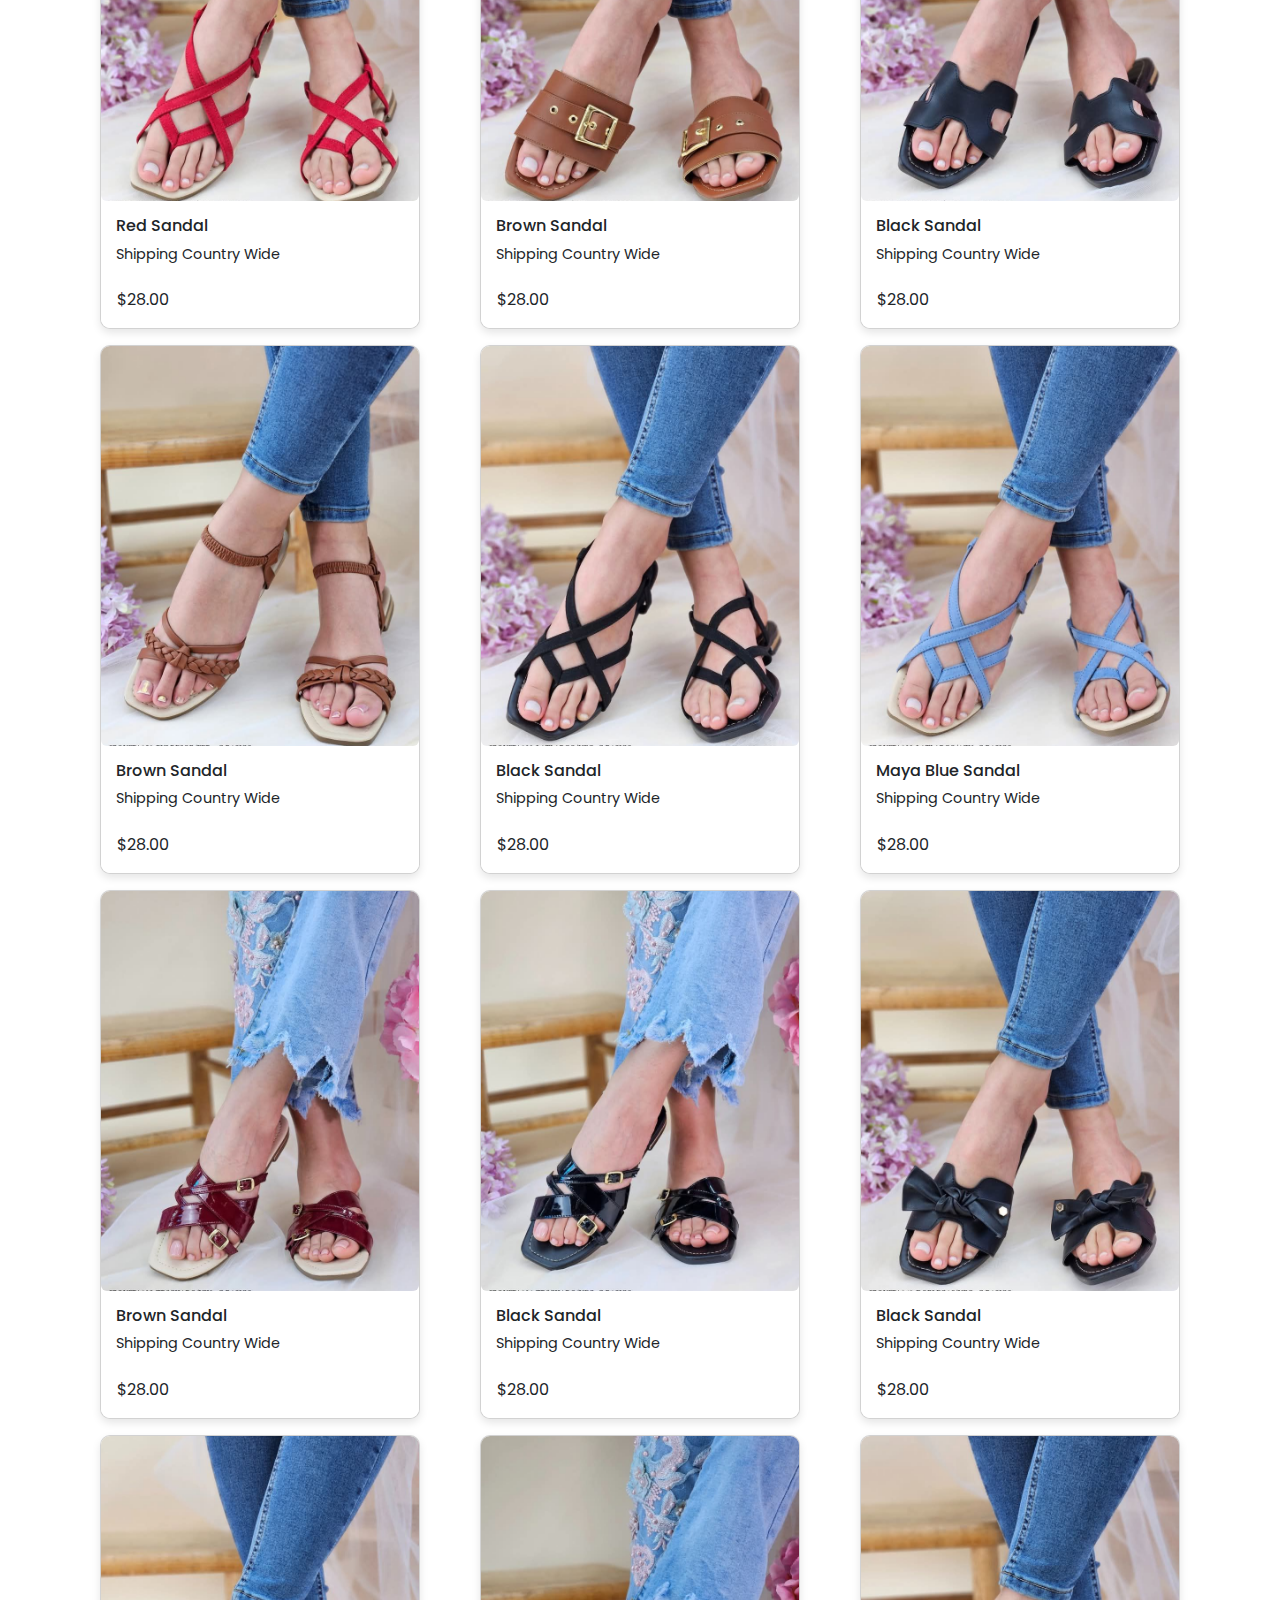
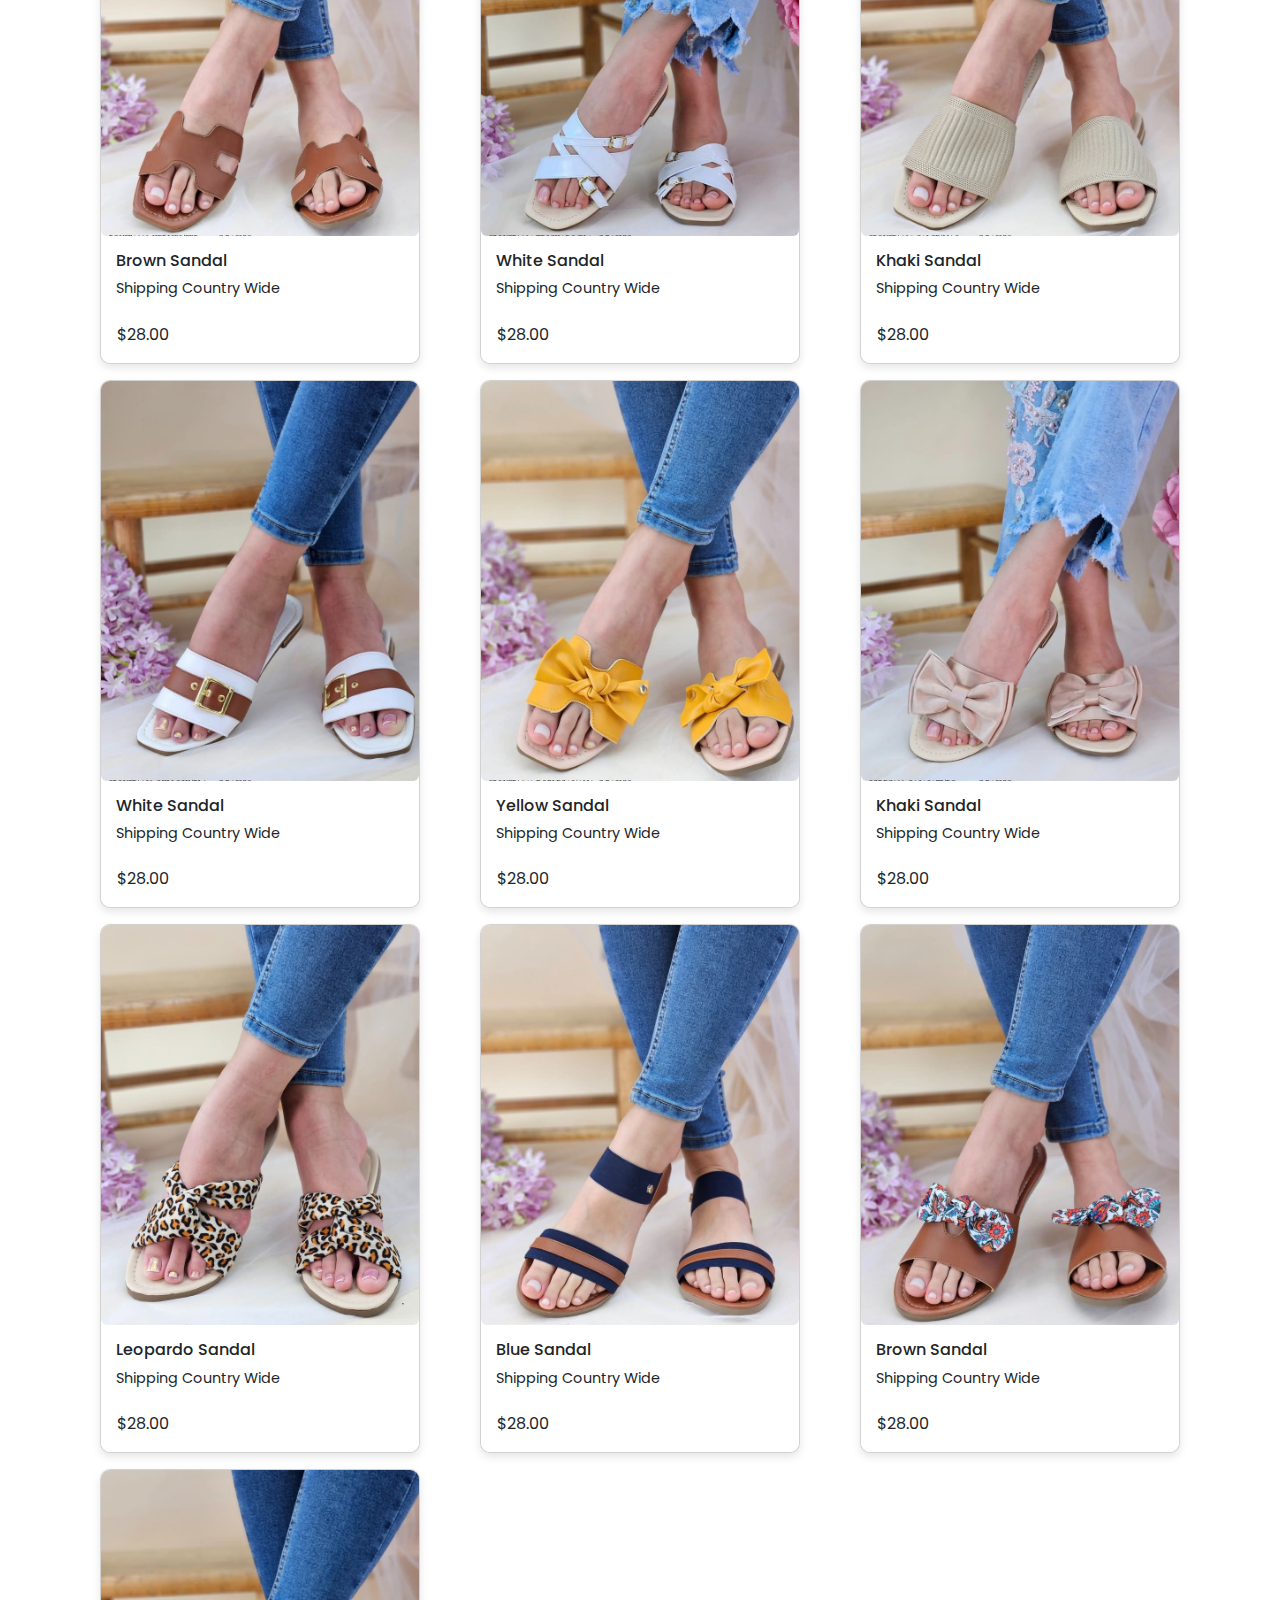
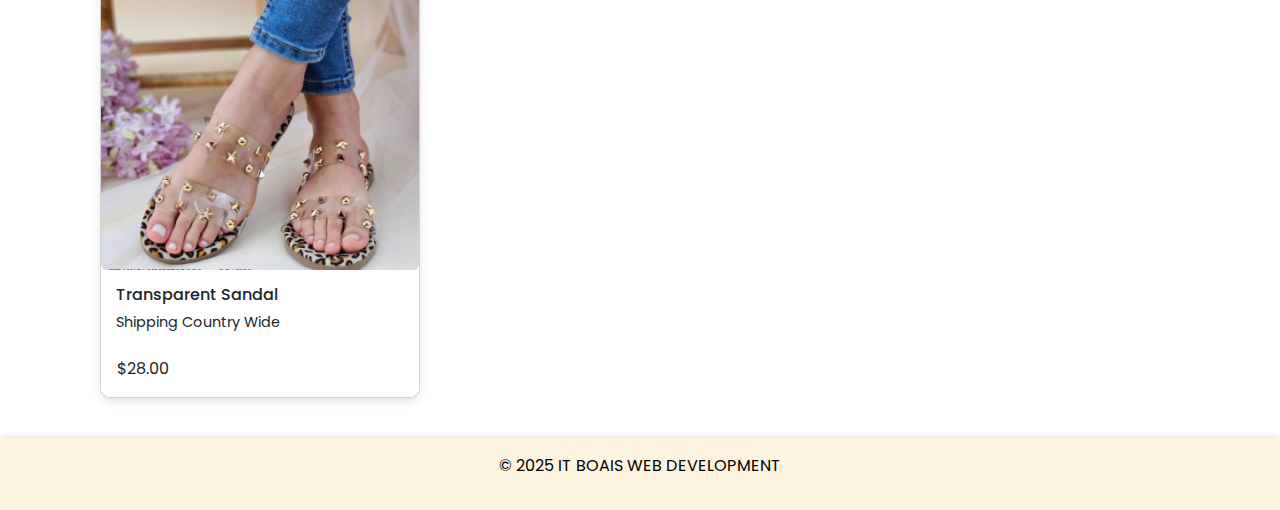
<file: sandal.html>
<!DOCTYPE html>
<html lang="en">
<head>
    <meta charset="UTF-8">
    <meta name="viewport" content="width=device-width, initial-scale=1.0">
    <title>Claritas | Sandal</title>
    <link rel="icon" href="logo.jpg" type="image/x-icon">
    <link href="https://cdn.jsdelivr.net/npm/bootstrap@5.3.0/dist/css/bootstrap.min.css" rel="stylesheet">
    <link rel="stylesheet" href="style.css">
    <link rel="stylesheet" href="image.css">
    <link rel="preconnect" href="https://fonts.googleapis.com">
    <link rel="preconnect" href="https://fonts.gstatic.com" crossorigin>
    <link href="https://fonts.googleapis.com/css2?family=Poppins:wght@300;400;500;600;700&display=swap" rel="stylesheet">

    <link rel="stylesheet" href="https://cdnjs.cloudflare.com/ajax/libs/font-awesome/6.7.2/css/all.min.css">
</head>
<body>
    <div class="main-content">
    <header id="header">
        <div class="header-top-bar">
            <span>Welcome to Claritas Jewelry & Makeup</span>
        </div>

        <nav class="navigation">
            <a href="index.html" class="logo">
                <img src="logo.jpg" alt="logo">
            </a>

            <button class="menu-toggle" id="menu-toggle">
                <i class="fa-solid fa-bars"></i>
            </button>

            <ul class="menu" id="menu" >
                <li><a href="index.html">Home</a></li>
                <li class="dropdown">
                    <a href="#" id="dropdown-toggle">Products</a>
                    <div class="dropdown-content">
                        <a href="accessories.html">Accessories</a>
                        <a href="makeup.html">Makeup</a>
                        <a href="sandal.html">Sandals</a>
                        <a href="bag.html">Bags</a>
                        <a href="apparel.html">Apparel</a>
                    </div>
                </li>
                <li><a href="about.html">About Us</a></li>
                <li><a href="contact.html">Contact</a></li>
            </ul>

            <div class="right-nav">
                <a href="#" class="nav-cart">
                    <i class="fa-solid fa-cart-shopping"></i>
                    <span>0</span>
                </a>
            </div>
        </nav>
    </header>

    <div class="menu-overlay" id="menu-overlay"></div>

    <div class="container mt-4">
        <div class="row">
            <div class="col-md-4 offset-md-4">
                <div class="card">
                    <div class="card-body">
                        <h2 class="text-center">Sandals</h2>
                    </div>
                </div>
            </div>
        </div>

            <div class="row mt-4">
          
              <div class="col-6 col-md-4 mb-3 d-flex">
                <div class="card" data-id="21">
                  <img src="blacks.png" class="img-fluid rounded" alt="Diamond Ring">
                  <div class="card-body">
                    <h5 class="card-title">Black Slipper</h5>
                    <p class="card-text">Shipping Country Wide</p>
                  </div>
                  <div class="card-footer bg-white border-0">
                    <p class="price mb-2">$25.00</p>
                  </div>
                </div>
              </div>
          
              <div class="col-6 col-md-4 mb-3 d-flex">
                <div class="card" data-id="22">
                  <img src="gold.png" class="img-fluid rounded" alt="Pearl Pendant">
                  <div class="card-body">
                    <h5 class="card-title">Gold Slipper</h5>
                    <p class="card-text">Shipping Country Wide</p>
                  </div>
                  <div class="card-footer bg-white border-0">
                    <p class="price mb-2">$25.00</p>
                  </div>
                </div>
              </div>
          
              <div class="col-6 col-md-4 mb-3 d-flex">
                <div class="card" data-id="23">
                  <img src="pinks.png" class="img-fluid rounded" alt="Vintage Brooch">
                  <div class="card-body">
                    <h5 class="card-title">Pink Slipper</h5>
                    <p class="card-text">Shipping Country Wide</p>
                  </div>
                  <div class="card-footer bg-white border-0">
                    <p class="price mb-2">$25.00</p>
                  </div>
                </div>
              </div>
          
              <div class="col-6 col-md-4 mb-3 d-flex">
                <div class="card" data-id="24">
                  <img src="pinks2.png" class="img-fluid rounded" alt="Vintage Brooch">
                  <div class="card-body">
                    <h5 class="card-title">Pink Slipper</h5>
                    <p class="card-text">Shipping Country Wide</p>
                  </div>
                  <div class="card-footer bg-white border-0">
                    <p class="price mb-2">$25.00</p>
                  </div>
                </div>
              </div>

              <div class="col-6 col-md-4 mb-3 d-flex">
                <div class="card" data-id="25">
                  <img src="sandal1.png" class="img-fluid rounded" alt="Vintage Brooch">
                  <div class="card-body">
                    <h5 class="card-title">Pink Sandal</h5>
                    <p class="card-text">Shipping Country Wide</p>
                  </div>
                  <div class="card-footer bg-white border-0">
                    <p class="price mb-2">$28.00</p>
                  </div>
                </div>
              </div>

              <div class="col-6 col-md-4 mb-3 d-flex">
                <div class="card" data-id="26">
                  <img src="sandal2.png" class="img-fluid rounded" alt="Vintage Brooch">
                  <div class="card-body">
                    <h5 class="card-title">Brown Sandal</h5>
                    <p class="card-text">Shipping Country Wide</p>
                  </div>
                  <div class="card-footer bg-white border-0">
                    <p class="price mb-2">$28.00</p>
                  </div>
                </div>
              </div>

              <div class="col-6 col-md-4 mb-3 d-flex">
                <div class="card" data-id="27">
                  <img src="sandal3.png" class="img-fluid rounded" alt="Vintage Brooch">
                  <div class="card-body">
                    <h5 class="card-title">Black Sandal</h5>
                    <p class="card-text">Shipping Country Wide</p>
                  </div>
                  <div class="card-footer bg-white border-0">
                    <p class="price mb-2">$28.00</p>
                  </div>
                </div>
              </div>

              <div class="col-6 col-md-4 mb-3 d-flex">
                <div class="card" data-id="28">
                  <img src="sandal4.png" class="img-fluid rounded" alt="Vintage Brooch">
                  <div class="card-body">
                    <h5 class="card-title">Brown Sandal</h5>
                    <p class="card-text">Shipping Country Wide</p>
                  </div>
                  <div class="card-footer bg-white border-0">
                    <p class="price mb-2">$28.00</p>
                  </div>
                </div>
              </div>

              <div class="col-6 col-md-4 mb-3 d-flex">
                <div class="card" data-id="29">
                  <img src="sandal5.png" class="img-fluid rounded" alt="Vintage Brooch">
                  <div class="card-body">
                    <h5 class="card-title">Black Sandal</h5>
                    <p class="card-text">Shipping Country Wide</p>
                  </div>
                  <div class="card-footer bg-white border-0">
                    <p class="price mb-2">$28.00</p>
                  </div>
                </div>
              </div>

              <div class="col-6 col-md-4 mb-3 d-flex">
                <div class="card" data-id="30">
                  <img src="sandal6.png" class="img-fluid rounded" alt="Vintage Brooch">
                  <div class="card-body">
                    <h5 class="card-title">Red Sandal</h5>
                    <p class="card-text">Shipping Country Wide</p>
                  </div>
                  <div class="card-footer bg-white border-0">
                    <p class="price mb-2">$28.00</p>
                  </div>
                </div>
              </div>

              <div class="col-6 col-md-4 mb-3 d-flex">
                <div class="card" data-id="31">
                  <img src="sandal7.png" class="img-fluid rounded" alt="Vintage Brooch">
                  <div class="card-body">
                    <h5 class="card-title">Brown Sandal</h5>
                    <p class="card-text">Shipping Country Wide</p>
                  </div>
                  <div class="card-footer bg-white border-0">
                    <p class="price mb-2">$28.00</p>
                  </div>
                </div>
              </div>

              <div class="col-6 col-md-4 mb-3 d-flex">
                <div class="card" data-id="32">
                  <img src="sandal8.png" class="img-fluid rounded" alt="Vintage Brooch">
                  <div class="card-body">
                    <h5 class="card-title">White Sandal</h5>
                    <p class="card-text">Shipping Country Wide</p>
                  </div>
                  <div class="card-footer bg-white border-0">
                    <p class="price mb-2">$28.00</p>
                  </div>
                </div>
              </div>

              <div class="col-6 col-md-4 mb-3 d-flex">
                <div class="card" data-id="33">
                  <img src="sandal9.png" class="img-fluid rounded" alt="Vintage Brooch">
                  <div class="card-body">
                    <h5 class="card-title">Black Sandal</h5>
                    <p class="card-text">Shipping Country Wide</p>
                  </div>
                  <div class="card-footer bg-white border-0">
                    <p class="price mb-2">$28.00</p>
                  </div>
                </div>
              </div>

              <div class="col-6 col-md-4 mb-3 d-flex">
                <div class="card" data-id="34">
                  <img src="sandal10.png" class="img-fluid rounded" alt="Vintage Brooch">
                  <div class="card-body">
                    <h5 class="card-title">Black Sandal</h5>
                    <p class="card-text">Shipping Country Wide</p>
                  </div>
                  <div class="card-footer bg-white border-0">
                    <p class="price mb-2">$28.00</p>
                  </div>
                </div>
              </div>

              <div class="col-6 col-md-4 mb-3 d-flex">
                <div class="card" data-id="35">
                  <img src="sandal11.png" class="img-fluid rounded" alt="Vintage Brooch">
                  <div class="card-body">
                    <h5 class="card-title">Khaki Sandal</h5>
                    <p class="card-text">Shipping Country Wide</p>
                  </div>
                  <div class="card-footer bg-white border-0">
                    <p class="price mb-2">$28.00</p>
                  </div>
                </div>
              </div>

              <div class="col-6 col-md-4 mb-3 d-flex">
                <div class="card" data-id="36">
                  <img src="sandal12.png" class="img-fluid rounded" alt="Vintage Brooch">
                  <div class="card-body">
                    <h5 class="card-title">Red Sandal</h5>
                    <p class="card-text">Shipping Country Wide</p>
                  </div>
                  <div class="card-footer bg-white border-0">
                    <p class="price mb-2">$28.00</p>
                  </div>
                </div>
              </div>

              <div class="col-6 col-md-4 mb-3 d-flex">
                <div class="card" data-id="37">
                  <img src="sandal13.png" class="img-fluid rounded" alt="Vintage Brooch">
                  <div class="card-body">
                    <h5 class="card-title">Brown Sandal</h5>
                    <p class="card-text">Shipping Country Wide</p>
                  </div>
                  <div class="card-footer bg-white border-0">
                    <p class="price mb-2">$28.00</p>
                  </div>
                </div>
              </div>

              <div class="col-6 col-md-4 mb-3 d-flex">
                <div class="card" data-id="38">
                  <img src="sandal14.png" class="img-fluid rounded" alt="Vintage Brooch">
                  <div class="card-body">
                    <h5 class="card-title">Black Sandal</h5>
                    <p class="card-text">Shipping Country Wide</p>
                  </div>
                  <div class="card-footer bg-white border-0">
                    <p class="price mb-2">$28.00</p>
                  </div>
                </div>
              </div>

              <div class="col-6 col-md-4 mb-3 d-flex">
                <div class="card" data-id="39">
                  <img src="sandal15.png" class="img-fluid rounded" alt="Vintage Brooch">
                  <div class="card-body">
                    <h5 class="card-title">Brown Sandal</h5>
                    <p class="card-text">Shipping Country Wide</p>
                  </div>
                  <div class="card-footer bg-white border-0">
                    <p class="price mb-2">$28.00</p>
                  </div>
                </div>
              </div>

              <div class="col-6 col-md-4 mb-3 d-flex">
                <div class="card" data-id="40">
                  <img src="sandal16.png" class="img-fluid rounded" alt="Vintage Brooch">
                  <div class="card-body">
                    <h5 class="card-title">Black Sandal</h5>
                    <p class="card-text">Shipping Country Wide</p>
                  </div>
                  <div class="card-footer bg-white border-0">
                    <p class="price mb-2">$28.00</p>
                  </div>
                </div>
              </div>

              <div class="col-6 col-md-4 mb-3 d-flex">
                <div class="card" data-id="41">
                  <img src="sandal17.png" class="img-fluid rounded" alt="Vintage Brooch">
                  <div class="card-body">
                    <h5 class="card-title">Maya Blue Sandal</h5>
                    <p class="card-text">Shipping Country Wide</p>
                  </div>
                  <div class="card-footer bg-white border-0">
                    <p class="price mb-2">$28.00</p>
                  </div>
                </div>
              </div>

              <div class="col-6 col-md-4 mb-3 d-flex">
                <div class="card" data-id="42">
                  <img src="sandal18.png" class="img-fluid rounded" alt="Vintage Brooch">
                  <div class="card-body">
                    <h5 class="card-title">Brown Sandal</h5>
                    <p class="card-text">Shipping Country Wide</p>
                  </div>
                  <div class="card-footer bg-white border-0">
                    <p class="price mb-2">$28.00</p>
                  </div>
                </div>
              </div>

              <div class="col-6 col-md-4 mb-3 d-flex">
                <div class="card" data-id="43">
                  <img src="sandal19.png" class="img-fluid rounded" alt="Vintage Brooch">
                  <div class="card-body">
                    <h5 class="card-title">Black Sandal</h5>
                    <p class="card-text">Shipping Country Wide</p>
                  </div>
                  <div class="card-footer bg-white border-0">
                    <p class="price mb-2">$28.00</p>
                  </div>
                </div>
              </div>

              <div class="col-6 col-md-4 mb-3 d-flex">
                <div class="card" data-id="44">
                  <img src="sandal20.png" class="img-fluid rounded" alt="Vintage Brooch">
                  <div class="card-body">
                    <h5 class="card-title">Black Sandal</h5>
                    <p class="card-text">Shipping Country Wide</p>
                  </div>
                  <div class="card-footer bg-white border-0">
                    <p class="price mb-2">$28.00</p>
                  </div>
                </div>
              </div>

              <div class="col-6 col-md-4 mb-3 d-flex">
                <div class="card" data-id="45">
                  <img src="sandal21.png" class="img-fluid rounded" alt="Vintage Brooch">
                  <div class="card-body">
                    <h5 class="card-title">Brown Sandal</h5>
                    <p class="card-text">Shipping Country Wide</p>
                  </div>
                  <div class="card-footer bg-white border-0">
                    <p class="price mb-2">$28.00</p>
                  </div>
                </div>
              </div>

              <div class="col-6 col-md-4 mb-3 d-flex">
                <div class="card" data-id="46">
                  <img src="sandal22.png" class="img-fluid rounded" alt="Vintage Brooch">
                  <div class="card-body">
                    <h5 class="card-title">White Sandal</h5>
                    <p class="card-text">Shipping Country Wide</p>
                  </div>
                  <div class="card-footer bg-white border-0">
                    <p class="price mb-2">$28.00</p>
                  </div>
                </div>
              </div>

              <div class="col-6 col-md-4 mb-3 d-flex">
                <div class="card" data-id="47">
                  <img src="sandal23.png" class="img-fluid rounded" alt="Vintage Brooch">
                  <div class="card-body">
                    <h5 class="card-title">Khaki Sandal</h5>
                    <p class="card-text">Shipping Country Wide</p>
                  </div>
                  <div class="card-footer bg-white border-0">
                    <p class="price mb-2">$28.00</p>
                  </div>
                </div>
              </div>

              <div class="col-6 col-md-4 mb-3 d-flex">
                <div class="card" data-id="48">
                  <img src="sandal24.png" class="img-fluid rounded" alt="Vintage Brooch">
                  <div class="card-body">
                    <h5 class="card-title">White Sandal</h5>
                    <p class="card-text">Shipping Country Wide</p>
                  </div>
                  <div class="card-footer bg-white border-0">
                    <p class="price mb-2">$28.00</p>
                  </div>
                </div>
              </div>

              <div class="col-6 col-md-4 mb-3 d-flex">
                <div class="card" data-id="49">
                  <img src="sandal25.png" class="img-fluid rounded" alt="Vintage Brooch">
                  <div class="card-body">
                    <h5 class="card-title">Yellow Sandal</h5>
                    <p class="card-text">Shipping Country Wide</p>
                  </div>
                  <div class="card-footer bg-white border-0">
                    <p class="price mb-2">$28.00</p>
                  </div>
                </div>
              </div>

              <div class="col-6 col-md-4 mb-3 d-flex">
                <div class="card" data-id="50">
                  <img src="sandal26.png" class="img-fluid rounded" alt="Vintage Brooch">
                  <div class="card-body">
                    <h5 class="card-title">Khaki Sandal</h5>
                    <p class="card-text">Shipping Country Wide</p>
                  </div>
                  <div class="card-footer bg-white border-0">
                    <p class="price mb-2">$28.00</p>
                  </div>
                </div>
              </div>

              <div class="col-6 col-md-4 mb-3 d-flex">
                <div class="card" data-id="51">
                  <img src="sandal27.png" class="img-fluid rounded" alt="Vintage Brooch">
                  <div class="card-body">
                    <h5 class="card-title">Leopardo Sandal</h5>
                    <p class="card-text">Shipping Country Wide</p>
                  </div>
                  <div class="card-footer bg-white border-0">
                    <p class="price mb-2">$28.00</p>
                  </div>
                </div>
              </div>

              <div class="col-6 col-md-4 mb-3 d-flex">
                <div class="card" data-id="52">
                  <img src="sandal28.png" class="img-fluid rounded" alt="Vintage Brooch">
                  <div class="card-body">
                    <h5 class="card-title">Blue Sandal</h5>
                    <p class="card-text">Shipping Country Wide</p>
                  </div>
                  <div class="card-footer bg-white border-0">
                    <p class="price mb-2">$28.00</p>
                  </div>
                </div>
              </div>

              <div class="col-6 col-md-4 mb-3 d-flex">
                <div class="card" data-id="53">
                  <img src="sandal29.png" class="img-fluid rounded" alt="Vintage Brooch">
                  <div class="card-body">
                    <h5 class="card-title">Brown Sandal</h5>
                    <p class="card-text">Shipping Country Wide</p>
                  </div>
                  <div class="card-footer bg-white border-0">
                    <p class="price mb-2">$28.00</p>
                  </div>
                </div>
              </div>

              <div class="col-6 col-md-4 mb-3 d-flex">
                <div class="card" data-id="54">
                  <img src="sandal30.png" class="img-fluid rounded" alt="Vintage Brooch">
                  <div class="card-body">
                    <h5 class="card-title">Transparent Sandal</h5>
                    <p class="card-text">Shipping Country Wide</p>
                  </div>
                  <div class="card-footer bg-white border-0">
                    <p class="price mb-2">$28.00</p>
                  </div>
                </div>
              </div>
          
            </div>
          </div>
   
    
        <!-- Modal -->
        <div id="productModal" class="modal fade" tabindex="-1">
          <div class="modal-dialog">
              <div class="modal-content">
                  <div class="modal-header">
                      <h5 class="modal-title" id="modalTitle"></h5>
                      <button type="button" class="btn-close" data-bs-dismiss="modal"></button>
                  </div>
                  <div class="modal-body">
                      <img id="modalImage" class="img-fluid rounded mb-3" alt="">
                      <p id="modalDescription"></p>
                      <p class="price"><strong>Price:</strong> <span id="modalPrice"></span></p>
                      <p id="modalShipping" class="text-primary" style="display: none;"></p> <!-- Shipping information -->
                      <p id="modalSizes" style="display: none;"></p> <!-- Placeholder for sizes -->
                  </div>
                  <div class="modal-footer">
                      <button class="btn btn-success" data-bs-dismiss="modal">Close</button>
                  </div>
              </div>
          </div>
      </div>

        <footer class="text-center py-3 mt-4">
            <p>&copy; 2025 IT BOAIS WEB DEVELOPMENT</p>
        </footer>

    <script src="https://cdn.jsdelivr.net/npm/bootstrap@5.3.0/dist/js/bootstrap.bundle.min.js"></script>

    <script src="index.js"></script>
    <script src="modal.js"></script>
    <script src="scroll.js"></script>
        
    
</body>
</html>
</file>
<file: style.css>
html, body {
    height: 100%;
    margin: 0;
    padding: 0;
    display: flex;
    flex-direction: column;
}
.main-content {
    flex: 1;
    padding-top: 150px;
    transition: padding-top 0.3s ease;
}

.main-content.header-hidden {
    padding-top: 0;
}



* {
    margin: 0;
    padding: 0;
    box-sizing: border-box;
    font-family: poppins;
}


a {
    text-decoration: none;
}


ul {
    list-style: none;
}


:root {
    --main-color: #fcaad7;
    --main-light-color: #fcf4df;
    --secondary-color: #551756;
}


header {
    display: flex;
    flex-direction: column;
    background-image: url('https://i.pinimg.com/originals/df/d0/b0/dfd0b0f00a35b820aa28aa22e3c2782f.gif');
    background-size: cover;
    background-position: center;
    background-repeat: no-repeat;
    background-color: #ffffff;
    position: fixed;
    top: 0;
    left: 0;
    width: 100%;
    z-index: 999;
    border-bottom-left-radius: 10% 100px;
    border-bottom-right-radius: 10% 100px;
    box-shadow: 0 4px 8px rgba(0, 0, 0, 0.1);
    transition: top 0.6s ease;
}




.header-top-bar {
    border-bottom: 1px solid #f5f5f5;
    padding: 10px 5px;
    display: flex;
    justify-content: center;
    align-items: center;
    background-color: var(--main-light-color);
    font-weight: 500;
}
.navigation {
    display: flex;
    justify-content: space-between;
    align-items: center;
    padding: 15px 20px;
    max-width: 1200px;
    width: 90%;
    margin: auto;
    position: relative;
}


.logo {
    height: 70px;
}


.logo img {
    height: 100%;
    object-fit: contain;
    border-radius: 50%;
}


.menu {
    display: flex;
    gap: 20px;
}


.menu li a {
    padding: 8px 15px;
    color: #3b3b3b;
    font-weight: 500;
    font-size: 1rem;
    transition: all 0.3s ease-in-out;
}


.menu li a:hover,
.menu li a:active {
    color: var(--secondary-color);
    text-decoration: underline;
}


#dropdown-toggle::after {
    content: "\25BC";  
    font-size: 14px;
    margin-left: 5px;
}


.right-nav {
    display: flex;
    gap: 15px;
}


.right-nav a {
    width: 40px;
    height: 40px;
    display: flex;
    justify-content: center;
    align-items: center;
    border-radius: 50%;
    background-color: var(--main-color);
    transition: all 0.3s ease-in-out;
}


.right-nav a:hover {
    background-color: var(--main-light-color);
}


.dropdown-content {
    display: none;
    position: absolute;
    background-color: white;
    min-width: 150px;
    box-shadow: 0px 4px 6px rgba(0, 0, 0, 0.1);
    z-index: 10;
}


.dropdown-content a {
    display: block;
    padding: 10px;
    color: #3b3b3b;
    text-decoration: none;
    font-size: 1rem;
}


.dropdown-content a:hover {
    background-color: rgb(225, 225, 225);
}
.card {
    width: 90%;
    margin: 0 auto;
    border-radius: 10px;
    box-shadow: 0 4px 8px rgba(0, 0, 0, 0.1);
    overflow: hidden;
    transition: transform 0.3s ease, box-shadow 0.3s ease;
}




@media (min-width: 769px) {
    .dropdown:hover .dropdown-content {
        display: block;
    }
}


@media (max-width: 768px) {
    .dropdown {
        position: relative;
    }


    .dropdown-content {
        position: static;
        width: 100%;
        box-shadow: none;
        background-color: var(--main-light-color);
        text-align: center;
    }


    .dropdown-content a {
        display: block;
        padding: 10px;
    }


    .dropdown.active .dropdown-content {
        display: block;
    }
}


.menu.active {
    display: flex;
}


.dropdown.active .dropdown-content {
    display: block;
}


.menu-overlay.active {
    display: block;  
}


.menu-toggle {
    display: none;
    background: none;
    border: none;
    font-size: 24px;
    cursor: pointer;
}


footer {
    position: relative;
    width: 100%;
    background-color: var(--main-light-color);
    color: black;
    text-align: center;
    padding: 10px 0;
    box-shadow: 0 -2px 5px rgba(0, 0, 0, 0.1);
}




@media (max-width: 768px) {
    .main-content {
        padding-top: 150px;
        margin-bottom: -30px;
    }
    
    .main-content.header-hidden {
        padding-top: 0;
    }
   
    .menu {
        display: none;
        flex-direction: column;
        position: absolute;
        top: 70px;
        left: 0;
        width: 100%;
        background-color: white;
        padding: 15px 0;
        text-align: center;
        box-shadow: 0px 4px 6px rgba(0, 0, 0, 0.1);
        transition: all 0.3s ease-in-out;
    }


    .menu.active {
        display: flex;
    }


    .menu-toggle {
        display: flex;
        align-items: center;
        font-size: 24px;
        cursor: pointer;
        background: none;
        border: none;
        justify-content: center;
    }
   
    .menu-container {
        display: flex;
        align-items: center;
        justify-content: space-between;
        width: 100%;
        padding: 0 20px;
    }


    .menu-toggle {
        order: -1;
    }




    .container {
        display: block !important;
        width: 90%;
        margin: auto;
        position: relative;
        z-index: 1;
    }


    .menu {
        z-index: 10;
    }


   
        footer {
            font-size: 14px;
            padding: 8px 0;
        }
   
}
</file>
<file: index.css>
body {
    font-family: Arial, sans-serif;
    margin: 0;
    padding: 0;
}

section {
    padding: 10px;
    margin: 5px auto;
    background: none;
    border-radius: 5px;
    text-align: center;
    max-width: 95%;
}

#home {
    padding: 10px 10px;
    text-align: center;
    color: #333;
    margin-top: -10px;
}

#home h2 {
    font-size: 22px;
    font-weight: bold;
    margin-bottom: 2px;
}

#home p {
    font-size: 14px;
    margin-top: 0px;
    color: #666;
}

#products {
    padding: 15px 10px;
    color: #333;
    margin-top: -10px;
}

#products h2 {
    font-size: 20px;
    font-weight: bold;
    margin-bottom: 5px;
}

.slider-container {
    position: relative;
    max-width: 65%; /* Smaller container width */
    margin: 10px auto 20px auto; /* Adjusted top margin to move it upwards */
    overflow: hidden;
    background: #fff;
    border-radius: 10px;
    box-shadow: 0px 2px 8px rgba(0, 0, 0, 0.1);
    margin-top: -10px;
}


.slider {
    display: flex;
    transition: transform 0.5s ease-in-out;
    width: 100%;
}

.product {
    flex: 0 0 100%; /* Ensure full width of the slider */
    padding: 10px;
    text-align: center;
    background: none;
    border: 1px solid #ddd;
    border-radius: 8px;
}

.product img {
    width: 650px;        
    height: 500px;
    object-fit: cover;    
    border-radius: 10px; 
  }
  


.product h3 {
    font-size: 16px; /* Slightly smaller text for product names */
    margin-top: 5px;
    color: #333;
}

.product p {
    font-size: 13px; /* Smaller font for descriptions */
    color: #666;
}


@media (max-width: 768px) {
    #home,
    #products {
        margin-top: -20px; 
    }

    #home h2 {
        font-size: 20px;
    }

    #home p {
        font-size: 13px;
    }

    #products h2 {
        font-size: 18px;
    }


    .slider-container {
        max-width: 100%;
        margin-top: -10px; 
        padding: 5px;
    }

    .slider {
        display: flex;
        transition: transform 0.5s ease-in-out;
        width: 100%;
    }

    .product {
        padding: 8px;
        margin-bottom: 8px;
    }

    .product img {
        width: 180px;
        height: 140px;
      }
    
}

@media (max-width: 600px) {
    .py-5 {
        padding-top: 15px !important;
        padding-bottom: 10px !important;
    }

    .slider-container {
        margin-top: -10px;
    }
}
</file>
<file: image.css>
.card {
    width: 90%; 
    margin: 0 auto; 
    border-radius: 10px;
    box-shadow: 0 4px 8px rgba(0, 0, 0, 0.1);
    overflow: hidden;
    transition: transform 0.3s ease, box-shadow 0.3s ease; 
}

.card:hover,
.card.hover-effect {
    transform: translateY(-10px);
    box-shadow: 0 8px 16px rgba(0, 0, 0, 0.2);
}

.card.fade-out {
    transition: transform 5s ease, box-shadow 5s ease; 
    transform: translateY(0);
    box-shadow: 0 4px 8px rgba(0, 0, 0, 0.1);
}


.card:active {
    transform: translateY(-5px); 
    box-shadow: 0 4px 8px rgba(0, 0, 0, 0.1); 
}

.card img {
    width: 100%;          /* makes the image take the full width of the card */
    height: 400px;        /* forces same height for all */
    object-fit: cover;    /* crops without distorting the image */
  }

 

.card-body {
    padding: 15px;
}

.card-title {
    font-size: 1rem;
}

.card-text {
    font-size: 0.9rem;
}

.price {
    font-size: 1rem;
}

@media (max-width: 768px) {
    .card {
        width: 100%; 
        margin: 10px 0; 
    }

    .card-body {
        padding: 10px;
    }

    .card-title {
        font-size: 1.1rem; 
    }

    .card-text {
        font-size: 0.8rem; 
    }

    .price {
        font-size: 1.1rem; 
    }
    .card img {
        height: 240px;
      }
      

    .card img:active {
        opacity: 0.5;
        transition: opacity 0.3s ease-in-out;
    }
    .card img {
        transition: opacity 5s ease-in-out;
    }
}
</file>
